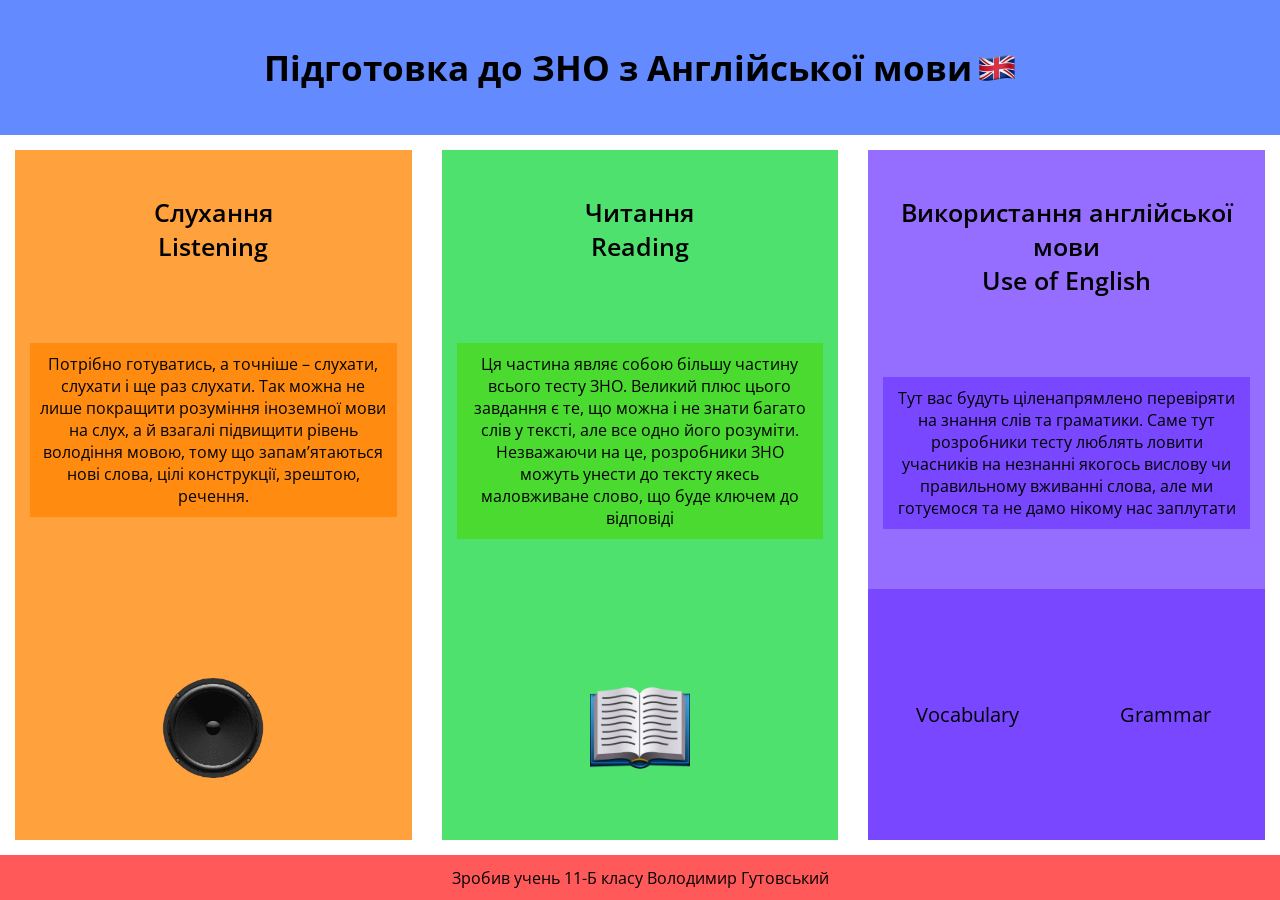
<file: english-test/index.html>
<!DOCTYPE html>
<html lang="en">
<head>
	<meta charset="UTF-8">
	<meta name="viewport" content="width=device-width, initial-scale=1.0">
	<link rel="preconnect" href="https://fonts.gstatic.com">
	<link href="https://fonts.googleapis.com/css2?family=Open+Sans:wght@300;400;600&display=swap" rel="stylesheet">
	<link rel="stylesheet" href="style.css">
	<link rel="icon" href="img/faviconEng.ico" type="image/x-type">
	<title>Підготовка до ЗНО</title>
</head>
<body>
	<header class="header">
		<div class="header-headline">
			<h2>Підготовка до ЗНО з Англійської мови
			</h2>
			<img src="img/english_flag.png" height="40">
		</div>
	</header>
	<main class="main">
		<a href="pages/listening.html" class="learning-block">
			<div>
				<p class="learning-block-headline">Слухання</p>
				<p class="learning-block-headline">Listening</p>
				<div class="learning-block-text text-orange">
					Потрібно готуватись, а точніше – слухати, слухати і ще раз слухати. Так можна не лише покращити розуміння іноземної мови на слух, а й взагалі підвищити рівень володіння мовою, тому що запам’ятаються нові слова, цілі конструкції, зрештою, речення.
				</div>
			</div>
			<div class="learning-block-img">
				<img src="img/volume.png" height="100">
			</div>
		</a>
		<a href="pages/reading.html" class="learning-block">
			<div>
				<p class="learning-block-headline">Читання</p>
				<p class="learning-block-headline">Reading</p>
				<div class="learning-block-text text-green">
					Ця частина являє собою більшу частину всього тесту ЗНО. Великий плюс цього завдання є те, що можна і не знати багато слів у тексті, але все одно його розуміти. Незважаючи на це, розробники ЗНО можуть унести до тексту якесь маловживане слово, що буде ключем до відповіді
				</div>
			</div>
			<div class="learning-block-img">
				<img src="img/text.png" height="100">
			</div>
		</a>
		<section class="learning-block">
			<div>
				<p class="learning-block-headline">Використання англійської мови</p>
				<p class="learning-block-headline">Use of English</p>
				<div class="learning-block-text text-purple">
					Тут вас будуть ціленапрямлено перевіряти на знання слів та граматики. Саме тут розробники тесту люблять ловити учасників на незнанні якогось вислову чи правильному вживанні слова, але ми готуємося та не дамо нікому нас заплутати
				</div>
			</div>
			<div class="usage">
				<a href="pages/vocabulary.html">Vocabulary</a>
				<a href="pages/grammar.html">Grammar</a>
			</div>
		</section>
	</main>
	<footer class="footer">
		<p>Зробив учень 11-Б класу Володимир Гутовський</p>
	</footer>
</body>
</html>
</file>
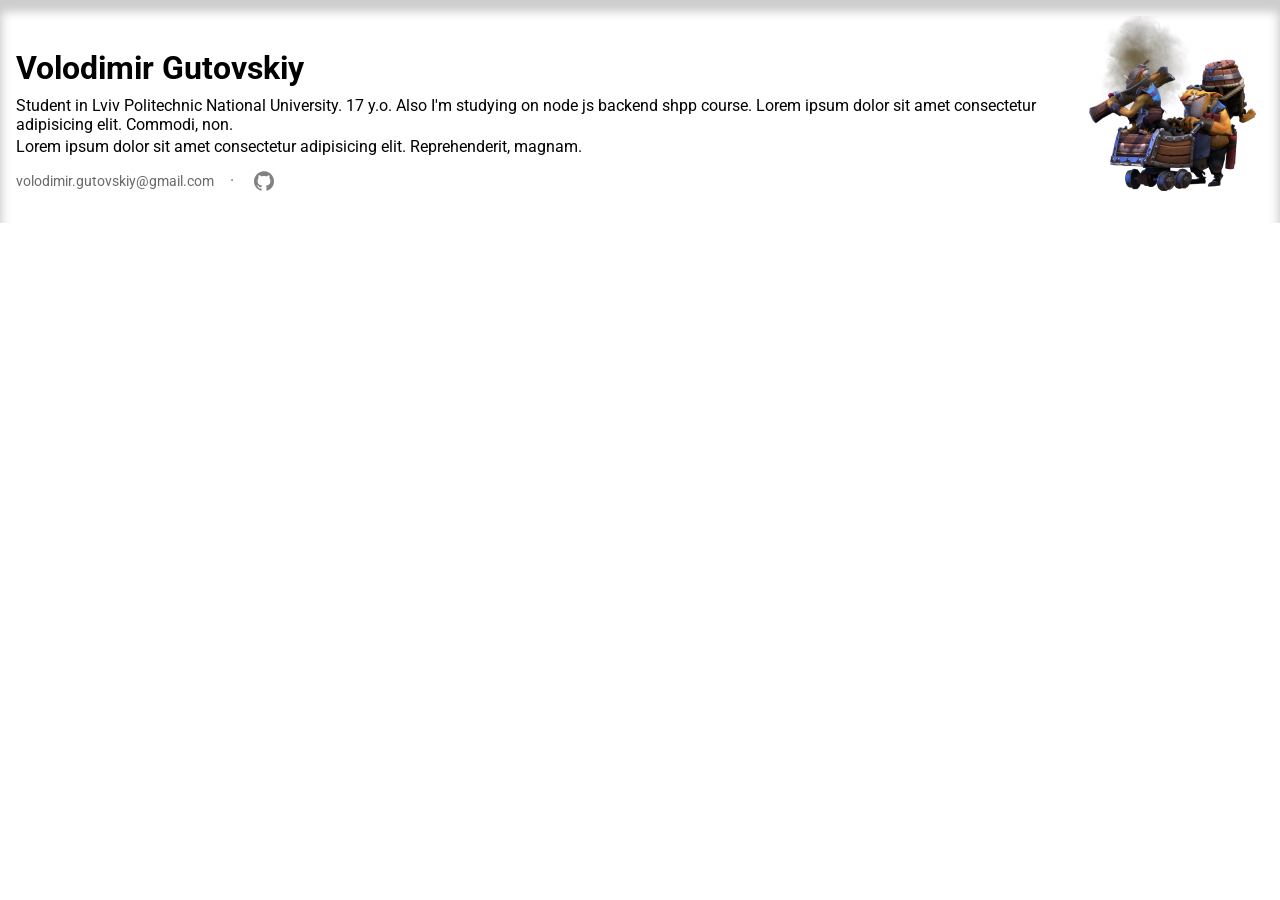
<file: rezume/index.html>
<!DOCTYPE html>
<html lang="en">
<head>
    <meta charset="UTF-8">
    <meta http-equiv="X-UA-Compatible" content="IE=edge">
    <meta name="viewport" content="width=device-width, initial-scale=1.0">
    <link rel="preconnect" href="https://fonts.googleapis.com">
    <link rel="preconnect" href="https://fonts.gstatic.com" crossorigin>
    <link href="https://fonts.googleapis.com/css2?family=Roboto:wght@300;400&display=swap" rel="stylesheet">
    <link rel="stylesheet" href="styles.css">
    <title>Rezume</title>
</head>
<body>
    <div class="rezume">
        <div class="info">
            <h1 class="title">Volodimir Gutovskiy</h1>
            <div class="text">
                <p class="description">Student in Lviv Politechnic National University. 17 y.o. Also I'm studying on node js backend shpp course. Lorem ipsum dolor sit amet consectetur adipisicing elit. Commodi, non.</p>
                <p class="description">Lorem ipsum dolor sit amet consectetur adipisicing elit. Reprehenderit, magnam.</p>
            </div>
            <div class="contact">
                <a class="email" href="mailto:volodimit.gutovskiy@gmail.com">volodimir.gutovskiy@gmail.com</a>
                <p class="dot">&middot;</p>
                <a href="https://github.com/gutovskii"><img src="images/github.svg" width="20"></a>
            </div>
        </div>
        <div class="photo">
            <img src="images/techies.png">
        </div>
    </div>
</body>
</html>
</file>
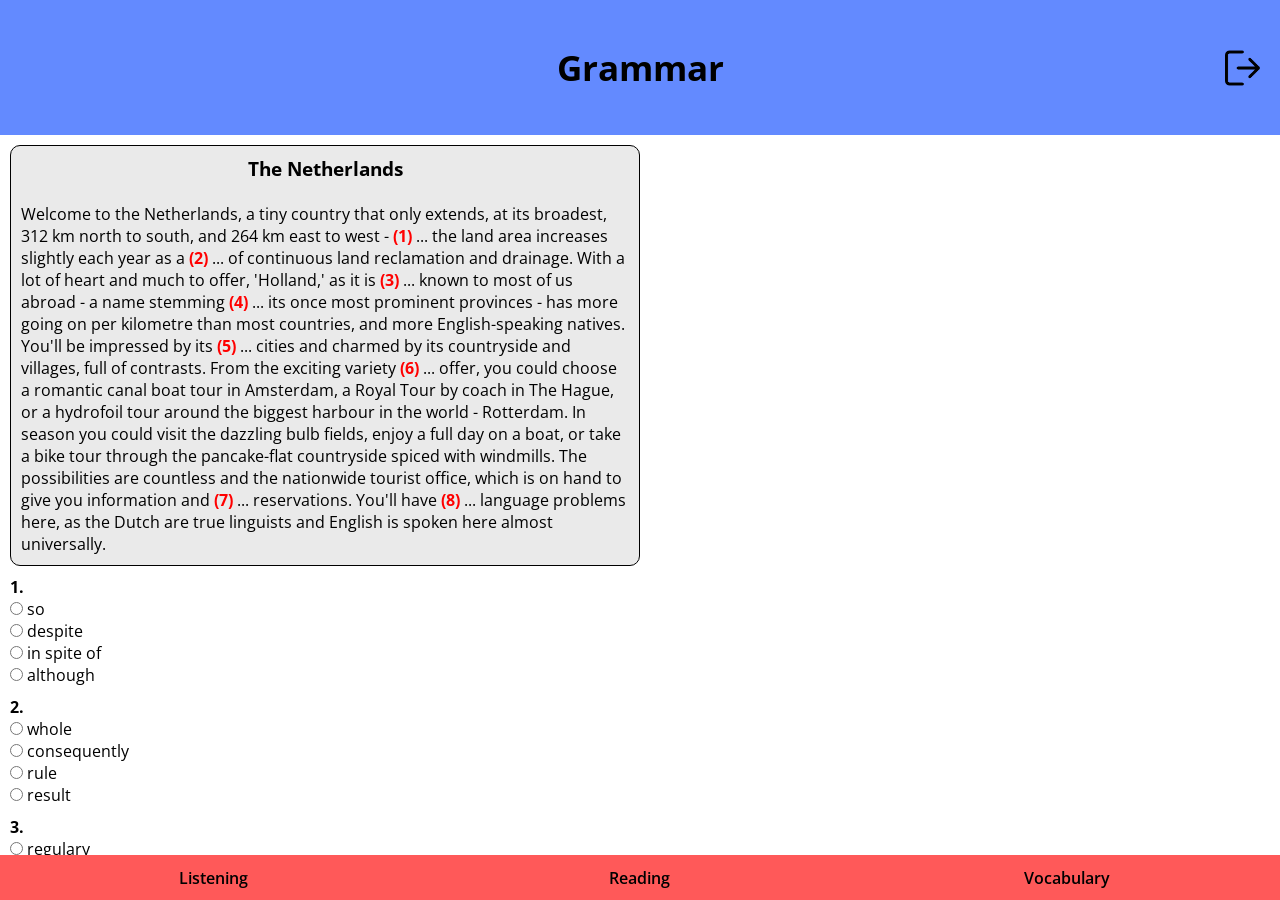
<file: english-test/pages/grammar.html>
<!DOCTYPE html>
<html lang="en">
<head>
	<meta charset="UTF-8">
	<meta name="viewport" content="width=device-width, initial-scale=1.0">
	<link rel="preconnect" href="https://fonts.gstatic.com">
	<link href="https://fonts.googleapis.com/css2?family=Open+Sans:wght@300;400;600&display=swap" rel="stylesheet">
	<link rel="stylesheet" href="../style.css">
	<link rel="icon" href="../img/faviconEng.ico" type="image/x-type">
	<title>Grammar</title>
</head>
<body>
	<header class="header">
		<div class="header-headline">
			<h2>Grammar</h2>
			<a class="header-logout" href="../index.html">
				<img class="logout-img" src="../img/logout.png" height="35">
			</a>
		</div>
	</header>
	<main class="main main-page">
		<div class="quiz">
			<div class="test-text">
				<h3>The Netherlands</h3><br>

                Welcome to the Netherlands, a tiny country that only extends, at its broadest, 312 km north to south, and 264 km east to west - <strong class="strong-red">(1)</strong> ... the land area increases slightly each year as a <strong class="strong-red">(2)</strong> ... of continuous land reclamation and drainage. With a lot of heart and much to offer, 'Holland,' as it is <strong class="strong-red">(3)</strong> ... known to most of us abroad - a name stemming <strong class="strong-red">(4)</strong> ... its once most prominent provinces - has more going on per kilometre than most countries, and more English-speaking natives. You'll be impressed by its <strong class="strong-red">(5)</strong> ... cities and charmed by its countryside and villages, full of contrasts. From the exciting variety <strong class="strong-red">(6)</strong> ... offer, you could choose a romantic canal boat tour in Amsterdam, a Royal Tour by coach in The Hague, or a hydrofoil tour around the biggest harbour in the world - Rotterdam. In season you could visit the dazzling bulb fields, enjoy a full day on a boat, or take a bike tour through the pancake-flat countryside spiced with windmills. The possibilities are countless and the nationwide tourist office, which is on hand to give you information and <strong class="strong-red">(7)</strong> ... reservations. You'll have <strong class="strong-red">(8)</strong> ... language problems here, as the Dutch are true linguists and English is spoken here almost universally.
			</div>
			<div class="tests">
				<div class="test">
					<h6 class="test-question">1.</h6>
					<div class="test-answers">
						<ul>
							<li>
								<input type="radio" name="a0" id="a01">
								<label for="a01">so</label>
							</li>
							<li>
								<input type="radio" name="a0" id="a02">
								<label for="a02">despite</label>
							</li>
							<li>
								<input type="radio" name="a0" id="a03">
								<label for="a03">in spite of</label>
							</li>
							<li>
								<input type="radio" name="a0" id="a04" data-right="right">
								<label for="a04">although</label>
							</li>
						</ul>
					</div>
				</div>
				<div class="test">
					<h6 class="test-question">2.</h6>
					<div class="test-answers">
						<ul>
							<li>
								<input type="radio" name="a1" id="a11">
								<label for="a11">whole</label>
							</li>
							<li>
								<input type="radio" name="a1" id="a12">
								<label for="a12">consequently</label>
							</li>
							<li>
								<input type="radio" name="a1" id="a13">
								<label for="a13">rule</label>
							</li>
							<li>
								<input type="radio" name="a1" id="a14" data-right="right">
								<label for="a14">result</label>
							</li>
						</ul>
					</div>
				</div>
				<div class="test">
					<h6 class="test-question">3.</h6>
					<div class="test-answers">
						<ul>
							<li>
								<input type="radio" name="a2" id="a21">
								<label for="a21">regulary</label>
							</li>
							<li>
								<input type="radio" name="a2" id="a22">
								<label for="a22">occasionally</label>
							</li>
							<li>
								<input type="radio" name="a2" id="a23" data-right="right">
								<label for="a23">commonly</label>
							</li>
							<li>
								<input type="radio" name="a2" id="a24">
								<label for="a24">unusually</label>
							</li>
						</ul>
					</div>
				</div>
				<div class="test">
					<h6 class="test-question">4.</h6>
					<div class="test-answers">
						<ul>
							<li>
								<input type="radio" name="a3" id="a31">
								<label for="a31">in</label>
							</li>
							<li>
								<input type="radio" name="a3" id="a32" data-right="right">
								<label for="a32">from</label>
							</li>
							<li>
								<input type="radio" name="a3" id="a33">
								<label for="a33">on</label>
							</li>
							<li>
								<input type="radio" name="a3" id="a34">
								<label for="a34">of</label>
							</li>
						</ul>
					</div>
				</div>
				<div class="test">
					<h6 class="test-question">5.</h6>
					<div class="test-answers">
						<ul>
							<li>
								<input type="radio" name="a4" id="a41" data-right="right">
								<label for="a41">historic</label>
							</li>
							<li>
								<input type="radio" name="a4" id="a42">
								<label for="a42">historical</label>
							</li>
							<li>
								<input type="radio" name="a4" id="a43">
								<label for="a43">historically</label>
							</li>
							<li>
								<input type="radio" name="a4" id="a44">
								<label for="a44">historian</label>
							</li>
						</ul>
					</div>
				</div>
				<div class="test">
					<h6 class="test-question">6.</h6>
					<div class="test-answers">
						<ul>
							<li>
								<input type="radio" name="a5" id="a51">
								<label for="a51">at</label>
							</li>
							<li>
								<input type="radio" name="a5" id="a52">
								<label for="a52">in</label>
							</li>
							<li>
								<input type="radio" name="a5" id="a53" data-right="right">
								<label for="a53">on</label>
							</li>
							<li>
								<input type="radio" name="a5" id="a54">
								<label for="a54">for</label>
							</li>
						</ul>
					</div>
				</div>
				<div class="test">
					<h6 class="test-question">7.</h6>
					<div class="test-answers">
						<ul>
							<li>
								<input type="radio" name="a6" id="a61">
								<label for="a61">sit</label>
							</li>
							<li>
								<input type="radio" name="a6" id="a62">
								<label for="a62">catch</label>
							</li>
							<li>
								<input type="radio" name="a6" id="a63">
								<label for="a63">do</label>
							</li>
							<li>
								<input type="radio" name="a6" id="a64" data-right="right">
								<label for="a64">make</label>
							</li>
						</ul>
					</div>
				</div>
				<div class="test">
					<h6 class="test-question">8.</h6>
					<div class="test-answers">
						<ul>
							<li>
								<input type="radio" name="a7" id="a71" data-right="right">
								<label for="a71">few</label>
							</li>
							<li>
								<input type="radio" name="a7" id="a72">
								<label for="a72">a few</label>
							</li>
							<li>
								<input type="radio" name="a7" id="a73">
								<label for="a73">little</label>
							</li>
							<li>
								<input type="radio" name="a7" id="a74">
								<label for="a74">a little</label>
							</li>
						</ul>
					</div>
				</div>
				<div class="test-checking">
					<button class="test-button">Submit</button>
					Right answers:&nbsp;
					<div class="test-result"></div>
				</div>
			</div>
		</div>
		<div class="quiz">
			<div class="test-text">
				<h3>The dark side of the moon is a myth</h3><br>

                In reality both sides of the Moon see <strong class="strong-red">(1)</strong>... of sunlight; however, only one face of the Moon <strong class="strong-red">(2)</strong>... from Earth. This is because the Moon <strong class="strong-red">(3)</strong>... around on its own axis in exactly the same time it takes to orbit the Earth, meaning the same side is always facing the Earth. The side <strong class="strong-red">(4)</strong>... away has only been seen by the <strong class="strong-red">(5)</strong>... eye from spacecraft.
			</div>
			<div class="tests">
				<div class="test">
					<h6 class="test-question">1.</h6>
					<div class="test-answer">
						<ul>
							<li>
								<input type="radio" name="b0" id="b01" >
							    <label for="b01">a same amount</label>
							</li>
							<li>
								<input type="radio" name="b0" id="b02">
							    <label for="b02">same amount</label>
							</li>
							<li>
								<input type="radio" name="b0" id="b03" data-right="right">
							    <label for="b03">the same amount</label>
							</li>
							<li>
								<input type="radio" name="b0" id="b04">
							    <label for="b04">same amounting</label>
							</li>
						</ul>
					</div>
				</div>
				<div class="test">
					<h6 class="test-question">2.</h6>
					<div class="test-answer">
						<ul>
							<li>
								<input type="radio" name="b1" id="b11" data-right="right">
							    <label for="b11">is ever seen</label>
							</li>
							<li>
								<input type="radio" name="b1" id="b12">
							    <label for="b12">is ever see</label>
							</li>
							<li>
								<input type="radio" name="b1" id="b13">
							    <label for="b13">seen</label>
							</li>
							<li>
								<input type="radio" name="b1" id="b14">
							    <label for="b14">is seeing</label>
							</li>
						</ul>
					</div>
				</div>
				<div class="test">
					<h6 class="test-question">3.</h6>
					<div class="test-answer">
						<ul>
							<li>
								<input type="radio" name="b2" id="b21">
							    <label for="b21">is rotating</label>
							</li>
							<li>
								<input type="radio" name="b2" id="b22">
							    <label for="b22">rotate</label>
							</li>
							<li>
								<input type="radio" name="b2" id="b23">
							    <label for="b23">has rotated</label>
							</li>
							<li>
								<input type="radio" name="b2" id="b24" data-right="right">
							    <label for="b24">rotates</label>
							</li>
						</ul>
					</div>
				</div>
				<div class="test">
					<h6 class="test-question">4.</h6>
					<div class="test-answer">
						<ul>
							<li>
								<input type="radio" name="b3" id="b31">
							    <label for="b31">faced</label>
							</li>
							<li>
								<input type="radio" name="b3" id="b32" data-right="right">
							    <label for="b32">facing</label>
							</li>
							<li>
								<input type="radio" name="b3" id="b33">
							    <label for="b33">facially</label>
							</li>
							<li>
								<input type="radio" name="b3" id="b34">
							    <label for="b34">face</label>
							</li>
						</ul>
					</div>
				</div>
				<div class="test">
					<h6 class="test-question">5.</h6>
					<div class="test-answer">
						<ul>
							<li>
								<input type="radio" name="b4" id="b41" data-right="right">
							    <label for="b41">human</label>
							</li>
							<li>
								<input type="radio" name="b4" id="b42">
							    <label for="b42">person</label>
							</li>
							<li>
								<input type="radio" name="b4" id="b43">
							    <label for="b43">people</label>
							</li>
							<li>
								<input type="radio" name="b4" id="b44">
							    <label for="b44">world</label>
							</li>
						</ul>
					</div>
				</div>
				<div class="test-checking">
					<button class="test-button">Submit</button>
					Right answers:&nbsp;
					<div class="test-result"></div>
				</div>
			</div>
		</div>
		<div class="quiz">
			<div class="test-text">
				<h3>Interesting facts about Canada</h3><br>

                Did you know Canadians eat more pancakes than <strong class="strong-red">(1)</strong>... country? It’s <strong class="strong-red">(2)</strong>... strange, and nobody really knows why, but this has been confirmed by several companies. It <strong class="strong-red">(3)</strong>... be connected to the fact that 77% of the world’s maple syrup is produced in Quebec – you can even find people making candies from maple syrup and snow during the winter!<br><br>

                This all just <strong class="strong-red">(4)</strong>... that breakfast food is serious business in Canada – they even have more donut shops per capita than anywhere in the world! I’m not sure many people would know what to do if they <strong class="strong-red">(5)</strong>... their breakfast food!
			</div>
			<div class="tests">
				<div class="test">
					<h6 class="test-question">1.</h6>
					<div class="test-answer">
						<ul>
							<li>
								<input type="radio" name="c0" id="c01">
							    <label for="c01">some another</label>
							</li>
							<li>
								<input type="radio" name="c0" id="c02" data-right="right">
							    <label for="c02">any other</label>
							</li>
							<li>
								<input type="radio" name="c0" id="c03">
							    <label for="c03">some other</label>
							</li>
							<li>
								<input type="radio" name="c0" id="c04">
							    <label for="c04">another</label>
							</li>
						</ul>
					</div>
				</div>
				<div class="test">
					<h6 class="test-question">2.</h6>
					<div class="test-answer">
						<ul>
							<li>
								<input type="radio" name="c1" id="c11">
							    <label for="c11">bit</label>
							</li>
							<li>
								<input type="radio" name="c1" id="c12">
							    <label for="c12">little</label>
							</li>
							<li>
								<input type="radio" name="c1" id="c13" data-right="right">
							    <label for="c13">a bit</label>
							</li>
							<li>
								<input type="radio" name="c1" id="c14">
							    <label for="c14">few</label>
							</li>
						</ul>
					</div>
				</div>
				<div class="test">
					<h6 class="test-question">3.</h6>
					<div class="test-answer">
						<ul>
							<li>
								<input type="radio" name="c2" id="c21">
							    <label for="c21">can</label>
							</li>
							<li>
								<input type="radio" name="c2" id="c22">
							    <label for="c22">mustn’t</label>
							</li>
							<li>
								<input type="radio" name="c2" id="c23">
							    <label for="c23">will</label>
							</li>
							<li>
								<input type="radio" name="c2" id="c24" data-right="right">
							    <label for="c24">might</label>
							</li>
						</ul>
					</div>
				</div>
				<div class="test">
					<h6 class="test-question">4.</h6>
					<div class="test-answer">
						<ul>
							<li>
								<input type="radio" name="c3" id="c31" data-right="right">
							    <label for="c31">shows</label>
							</li>
							<li>
								<input type="radio" name="c3" id="c32">
							    <label for="c32">is showing</label>
							</li>
							<li>
								<input type="radio" name="c3" id="c33">
							    <label for="c33">is shown</label>
							</li>
							<li>
								<input type="radio" name="c3" id="c34">
							    <label for="c34">will show</label>
							</li>
						</ul>
					</div>
				</div>
				<div class="test">
					<h6 class="test-question">5.</h6>
					<div class="test-answer">
						<ul>
							<li>
								<input type="radio" name="c4" id="c41">
							    <label for="c41">don’t have</label>
							</li>
							<li>
								<input type="radio" name="c4" id="c42" data-right="right">
							    <label for="c42">won’t have</label>
							</li>
							<li>
								<input type="radio" name="c4" id="c43">
							    <label for="c43">didn’t have</label>
							</li>
							<li>
								<input type="radio" name="c4" id="c44">
							    <label for="c44">have</label>
							</li>
						</ul>
					</div>
				</div>
				<div class="test-checking">
					<button class="test-button">Submit</button>
					Right answers:&nbsp;
					<div class="test-result"></div>
				</div>
			</div>
		</div>
	</main>
	<footer class="footer footer-page">
		<div>
			<ul>
				<li><a href="../pages/listening.html">Listening</a></li>
				<li><a href="../pages/reading.html">Reading</a></li>
				<li><a href="../pages/vocabulary.html">Vocabulary</a></li>
			</ul>
		</div>
	</footer>

	<script src="../main.js" type="text/javascript"></script>
</body>
</html>
</file>
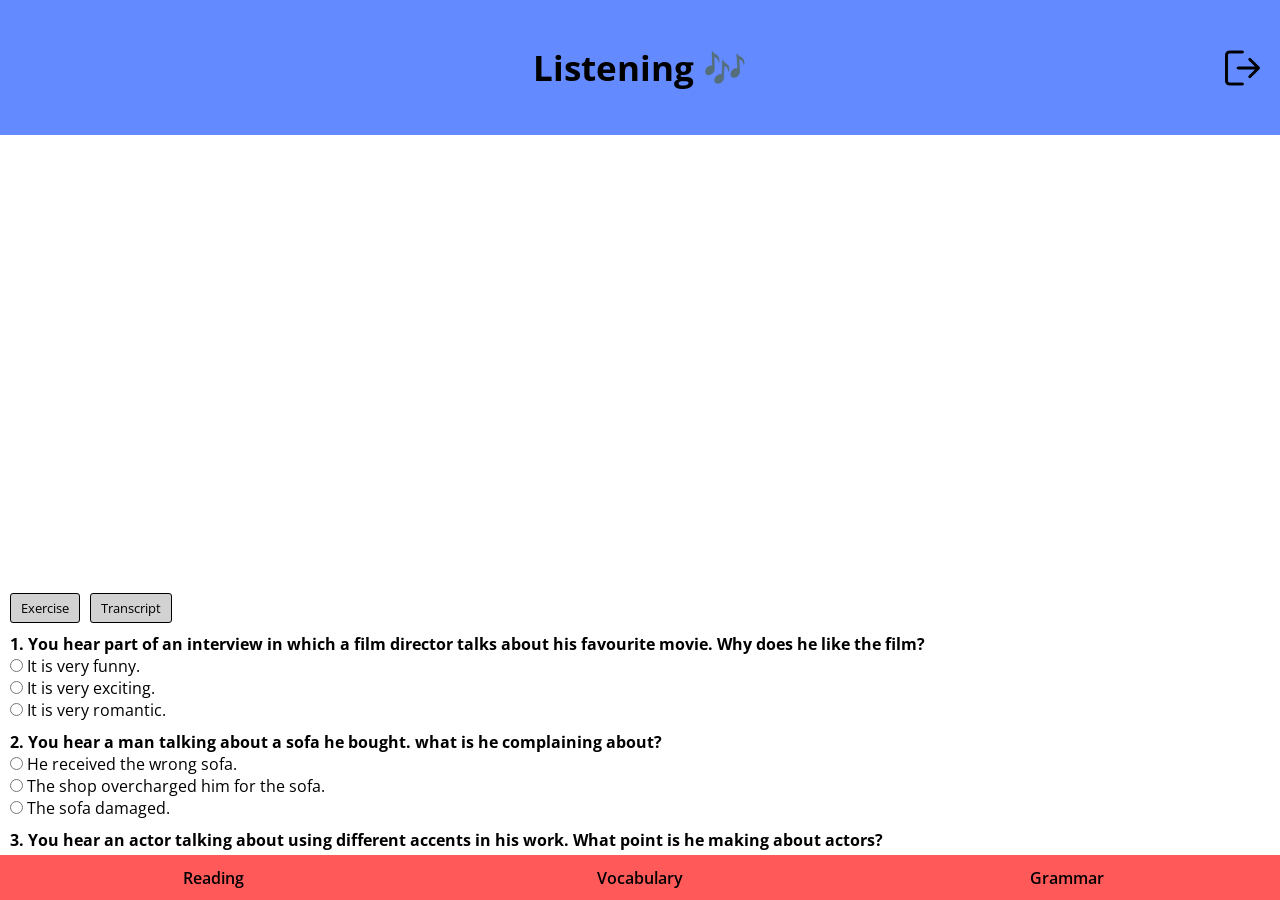
<file: english-test/pages/listening.html>
<!DOCTYPE html>
<html lang="en">
<head>
	<meta charset="UTF-8">
	<meta name="viewport" content="width=device-width, initial-scale=1.0">
	<link rel="preconnect" href="https://fonts.gstatic.com">
	<link href="https://fonts.googleapis.com/css2?family=Open+Sans:wght@300;400;600&display=swap" rel="stylesheet">
	<link rel="stylesheet" href="../style.css">
	<link rel="icon" href="../img/faviconEng.ico" type="image/x-type">
	<title>Listening</title>
</head>
<body>
	<header class="header">
		<div class="header-headline">
			<h2>Listening 🎶</h2>
			<a class="header-logout" href="../index.html">
				<img class="logout-img" src="../img/logout.png" height="35">
			</a>
		</div>
	</header>
	<main class="main main-page">
		<div class="quiz">
			<iframe id="iF_Pd2KgOkpRQE" width="840" height="438" src="https://www.youtube-nocookie.com/embed/Pd2KgOkpRQE?autoplay=1&amp;controls=1&amp;wmode=opaque&amp;rel=0&amp;egm=0&amp;iv_load_policy=3&amp;hd=0&amp;autohide=0" frameborder="0" allowfullscreen="">
			</iframe>
			<div class="show-buttons">
				<button class="show-exercise">Exercise</button>
				<button class="show-transcript">Transcript</button>
			</div>
			<div class="test-text non-active">
				<strong>Question 1.</strong> – So, do you have a favourite movie? – Oh … that’s difficult. Well … I think it has to be The Agents, the Mel Rivers movie. I like it because it reminds you that no matter how hard life is, or how many times you get knocked down by bad situations, things can get a whole lot worse. – When did you first see it? – On television, late one night… I must have been about sixteen. There were moments when I just couldn’t stop laughing. It’s anarchic and silly, but it’s very warm. I love the friendship that develops between the two main characters.<br><br>

				<strong>Question 2.</strong> I think this is the last time I’m buying anything from that shop. I can’t believe how inefficient they are! But they’ve got reasonable prices. The next time I buy a sofa, I’d be prepared to pay double to avoid all this stress. They came to deliver it, and when I saw it I thought, This isn’t the sofa I chose, maybe the colour looks different in daylight. But it was mine And then I realised that part of the cover at the back was torn and the filling was coming out. So I got them to take it away and now I have to wait two weeks to get it replaced.<br><br>

				<strong>Question 3.</strong> Most actors start out with a bit of a regional or non-standard accent of some sort, but what tends to happen is that, at drama school, part of the training is to acquire what’s called ‘standard English’. So you lose your original accent and when somebody says, you know, ‘Do something in your old voice,’ it takes a couple of minutes to click in and get your head round it again. I phone my parents and they say, ‘My, you sound so English!’ but then over here I sometimes don’t get work because people can hear that I’m actually Australian, so I’ve got a bit more work to do there.<br><br>

				<strong>Question 4.</strong> – Can you still remember the thrill of it? I mean, the first time you actually ride out there, out in front must be … – Yeah, yeah, it was certainly a big thrill, but it was an evening event. It was the last race and it was almost dark by the time we’d finished and when I got home it was about ten or eleven o’clock, so there was very little time to think about it or do anything. And I had to be up at about half five the next day for my job, so, unfortunately, it was straight back to work really.<br><br>

				<strong>Question 5.</strong> I was always fascinated by the musical theatre, from the very word go. My aunt was an actress, not a particularly successful one, but I thought her world was unbelievably glamorous. And she used to take me to London to see some of the American musicals which were on in Great Britain some time after they were on in New York, and so I got to see a lot of things at a very early age. It just grabbed me, it was one of those things.<br><br>

				<strong>Question 6.</strong> The earliest records of this trade go back to the Ancient Greek period, with various deals around the Mediterranean area. Unlike the trade in more decorative or luxury goods, however, few written records remain. So we mostly rely on archaeological evidence, which does show, for example, that designs for swords spread from Greece to the rest of Europe. And using the type of research more usually associated with the spread of artistic trends, we can now show how the equipment necessary to do battle was being exported.<br><br>

				<strong>Question 7.</strong> The best thing about the Eurostar train is that it is city centre to city centre. I almost always travel with colleagues and we use the train as a second office. Sometimes there are as many as nine of us and I schedule formal meetings to have on the train. I invite suppliers and clients who have meetings in Paris on the same day to travel with us so we can discuss business. It’s a perfect opportunity to talk without the distractions of the office – we don’t switch on our mobile phones.<br><br>

				<strong>Question 8.</strong> It’s no good just standing there saying you’re sorry, because that isn’t going to give me the photographs you’ve lost, Is it? And I took them on a once-in-a- lifetime holiday, so it’s impossible to replace them. It didn’t cross my mind for an instant that you could lose a roll of film, just like that. To be frank, I think it’s an insult just to offer me a new roll in its place. I would expect at the very least to be offered a refund, and compensation for the loss and inconvenience, even if it isn’t your normal policy.<br><br>
			</div>
			<div class="tests">
				<div class="test">
					<h6 class="test-question">
						1. You hear part of an interview in which a film director talks about his favourite movie. Why does he like the film?
					</h6>
					<div class="test-answers">
						<ul>
							<li>
								<input type="radio" name="a0" id="a00" data-right="right">
								<label for="a00">It is very funny.</label>
							</li>
							<li>
								<input type="radio" name="a0" id="a01">
								<label for="a01">It is very exciting.</label>
							</li>
							<li>
								<input type="radio" name="a0" id="a02">
								<label for="a02">It is very romantic.</label>
							</li>
						</ul>
					</div>
				</div>
				<div class="test">
					<h6 class="test-question">
						2. You hear a man talking about a sofa he bought. what is he complaining about?
					</h6>
					<div class="test-answers">
						<ul>
							<li>
								<input type="radio" name="a1" id="a10">
								<label for="a10">He received the wrong sofa.</label>
							</li>
							<li>
								<input type="radio" name="a1" id="a11">
								<label for="a11">The shop overcharged him for the sofa.</label>
							</li>
							<li>
								<input type="radio" name="a1" id="a12" data-right="right">
								<label for="a12">The sofa damaged.</label>
							</li>
						</ul>
					</div>
				</div>
				<div class="test">
					<h6 class="test-question">
						3. You hear an actor talking about using different accents in his work. What point is he making about actors?
					</h6>
					<div class="test-answers">
						<ul>
							<li>
								<input type="radio" name="a2" id="a20">
								<label for="a20">They need to study a wide variety of accents.</label>
							</li>
							<li>
								<input type="radio" name="a2" id="a21" data-right="right">
								<label for="a21">They have to be able to control their use of accents.</label>
							</li>
							<li>
								<input type="radio" name="a2" id="a22">
								<label for="a22">They should try to keep their original accents.</label>
							</li>
						</ul>
					</div>
				</div>
				<div class="test">
					<h6 class="test-question">
						4. You hear part of an interview in which a man is talking about winning his first horse race? What does he say about it?
					</h6>
					<div class="test-answers">
						<ul>
							<li>
								<input type="radio" name="a3" id="a30">
								<label for="a30">He found it rather disappointing.</label>
							</li>
							<li>
								<input type="radio" name="a3" id="a31" data-right="right">
								<label for="a31">He didn't have a chance to celebrate.</label>
							</li>
							<li>
								<input type="radio" name="a3" id="a32">
								<label for="a32">He was too tired to care.</label>
							</li>
						</ul>
					</div>
				</div>
				<div class="test">
					<h6 class="test-question">
						5. You hear a writer of musicals talking on the radio. What is he trying to explain?
					</h6>
					<div class="test-answers">
						<ul>
							<li>
								<input type="radio" name="a4" id="a40">
								<label for="a40">why his aunt's career was not very successful</label>
							</li>
							<li>
								<input type="radio" name="a4" id="a41">
								<label for="a41">the difference between American and British musicals.</label>
							</li>
							<li>
								<input type="radio" name="a4" id="a42" data-right="right">
								<label for="a42">his reasons for becoming a writer of musicals.</label>
							</li>
						</ul>
					</div>
				</div>
				<div class="test">
					<h6 class="test-question">
						6. You hear the beginning of a lecture about ancient history. What is the lecture going to be about?
					</h6>
					<div class="test-answers">
						<ul>
							<li>
								<input type="radio" name="a5" id="a50" data-right="right">
								<label for="a50">trade in arms and weapons</label>
							</li>
							<li>
								<input type="radio" name="a5" id="a51">
								<label for="a51">trade in luxury household goods</label>
							</li>
							<li>
								<input type="radio" name="a5" id="a52">
								<label for="a52">trade in works of art</label>
							</li>
						</ul>
					</div>
				</div>
				<div class="test">
					<h6 class="test-question">
						7. You hear a man talking about travelling from London to France. What does he say about the train journey?
					</h6>
					<div class="test-answers">
						<ul>
							<li>
								<input type="radio" name="a6" id="a60" data-right="right">
								<label for="a60">He's able to use it to his advantage.</label>
							</li>
							<li>
								<input type="radio" name="a6" id="a61">
								<label for="a61">It's boring but necessary part of his job.</label>
							</li>
							<li>
								<input type="radio" name="a6" id="a62">
								<label for="a62">He enjoys the social aspect of it.</label>
							</li>
						</ul>
					</div>
				</div>
				<div class="test">
					<h6 class="test-question">
						 8. You hear a woman in a shop talking about some lost photographs. What does she think the shop should give her?
					</h6>
					<div class="test-answers">
						<ul>
							<li>
								<input type="radio" name="a7" id="a70" data-right="right">
								<label for="a70">some money</label>
							</li>
							<li>
								<input type="radio" name="a7" id="a71">
								<label for="a71">a replacement film</label>
							</li>
							<li>
								<input type="radio" name="a7" id="a72">
								<label for="a72">an apology</label>
							</li>
						</ul>
					</div>
				</div>
				<div class="test-checking">
					<button class="test-button">Submit</button>
					Right answers:&nbsp;
					<div class="test-result"></div>
				</div>
			</div>
		</div>
		<div class="quiz">
			<video controls="" name="media" style="outline: none;">
				<source src="https://www.esleschool.com/wp-content/uploads/h5p/content/1235/audios/files-5f8be136b9494.mp3" type="audio/mpeg">
			</video>
			<div class="show-buttons">
				<button class="show-exercise">Exercise</button>
				<button class="show-transcript">Transcript</button>
			</div>
			<div class="test-text non-active">
				<strong>1.</strong> You hear someone on the radio reviewing a play. Red Roses is a new play about a young Russian girl living in London who wants to become an actress but has to work on a flower stall to make a living. The story is powerful and moving. The acting, in general, is good too, although I found some of the characters slightly unbelievable. I think this was a problem with the way their parts were written rather than the way the actors performed. Overall, I recommend going to see the play. It lasts approximately two hours and is on for the rest of this week.<br><br>

				<strong>2.</strong> You hear two friends talking about learning something new.
				Girl: I’d quite like to do something a bit unusual. Not a sport or a language, or anything like that- something a bit creative maybe, like a painting.
				Boy: I agree. I already do basketball but I’ve probably got time for another hobby too. The problem is, I’m really not very good at painting. I’m about as good at it as I am at dancing!
				Girl: In that case, an art class sounds just right for you. You’ll soon learn, and I really want to give it a try.
				Boy: Well, all right then. It’ll be fun if we do it together.<br><br>

				<strong>3.</strong> You hear a young woman talking on the radio. My mother is an actress and my father is a film director, so I suppose they had a big influence on my career ambitions when I was young. I joined a drama class and got a few parts in TV commercials, but I was more interested in the script and the way it was directed than in acting. I’ve always been a keen reader, so I suppose I naturally thought about being an author. I wrote my first short story when I was about 15, and after that nothing could stop me. I didn’t do much acting after that.<br><br>

				<strong>4.</strong> You hear two friends talking.
				Teenage boy: I fancy something to eat. What about you?
				Teenage girl: Good idea. Shall we have something in the cafe? It looks really busy though. Or we could go outside- it’s a lovely sunny day.
				Teenage boy: True, but will they let us back in again? I haven’t seen everything I want to see yet.
				Teenage girl: Of course, they will. We’ve got tickets, haven’t we? People spend all day in these places, they can come and go as they please.<br><br>

				<strong>5.</strong> You hear a musician talking about his band. Of course, we had talent. Take our lead guitarist, for example- I don’t know anyone who can play like him. But talent isn’t enough if nobody notices you. Everything changed after we got our new manager, Lucy. Lucy had friends in the music industry, like record producers, and people on TV. She got us auditions, concerts and a lot of media coverage too. Then it all happened really fast. We went from performing in restaurants and at weddings to making headlines. Without Lucy, we would be nothing.<br><br>

				<strong>6.</strong> You hear a boy and girl talking about their plans.
				Boy: It’s still raining. What do you want to do this afternoon?
				Girl: We could play computer games. Or how about going round to Megan’s house?
				Boy: Megan’s away this week. And I don’t really want to stay at home just because it’s raining.
				Girl: I know! Dad can take us into the Metrocentre.
				Boy: Cool! I need to buy some trainers, and there are some good shops there. Maybe there’s a film on at the cinema too.
				Girl: There’s nothing good on this week, but I’m happy to go around town. I need to buy some things anyway.<br><br>

				<strong>7.</strong> You hear a tour guide talking to a group of tourists. Right, we’re going to stop in a minute to look at the Hollywood Bowl, probably the most famous outdoor concert arena in the United States. Some of the greatest names in music have performed there, like The Beatles. Now, when we get off the coach, we’ve got a group ticket, so you can just walk on through into the arena. Go right to the top for a great view of the famous Hollywood sign. After that, we’re going to meet back here at the coach and drive to Griffith Park, where we’ll go for a walk.<br><br>

				<strong>8.</strong> You hear a girl talking about singing in a competition. I was really nervous before the show. I’d been practising my song for ages. But practice isn’t everything, is it? As I walked out onto the stage in front of hundreds of people, I felt terrified! I knew people at school were watching me on TV too, and that made me even more nervous. Would they laugh at me the next day at school? My parents were in the audience though, so I tried to think about them instead. I couldn’t see them because of all the lights, but I knew they were there. That helped me a lot.<br><br>
			</div>
			<div class="tests">
				<div class="test">
					<h6 class="test-question">
						1. You hear someone on the radio reviewing a play. What does she criticise about the play?
					</h6>
					<div class="test-answers">
						<ul>
							<li>
								<input type="radio" name="b0" id="b00">
								<label for="b00">a few of the actors</label>
							</li>
							<li>
								<input type="radio" name="b0" id="b01" data-right="right">
								<label for="b01">the script</label>
							</li>
							<li>
								<input type="radio" name="b0" id="b02">
								<label for="b02">the length</label>
							</li>
						</ul>
					</div>
				</div>
				<div class="test">
					<h6 class="test-question">
						2. You hear two friends talking about learning something new. What activity do they agree on? 
					</h6>
					<div class="test-answers">
						<ul>
							<li>
								<input type="radio" name="b1" id="b10">
								<label for="b10">dancing</label>
							</li>
							<li>
								<input type="radio" name="b1" id="b11" data-right="right">
								<label for="b11">painting</label>
							</li>
							<li>
								<input type="radio" name="b1" id="b12">
								<label for="b12">playing a sport</label>
							</li>
						</ul>
					</div>
				</div>
				<div class="test">
					<h6 class="test-question">
						3. You hear a young woman talking on the radio. What's her job now?
					</h6>
					<div class="test-answers">
						<ul>
							<li>
								<input type="radio" name="b2" id="b20" data-right="right">
								<label for="b20">author</label>
							</li>
							<li>
								<input type="radio" name="b2" id="b21">
								<label for="b21">director</label>
							</li>
							<li>
								<input type="radio" name="b2" id="b22">
								<label for="b22">actor</label>
							</li>
						</ul>
					</div>
				</div>
				<div class="test">
					<h6 class="test-question">
						4. You hear two friends talking. Where are they?
					</h6>
					<div class="test-answers">
						<ul>
							<li>
								<input type="radio" name="b3" id="b30" data-right="right">
								<label for="b30">a museum</label>
							</li>
							<li>
								<input type="radio" name="b3" id="b31">
								<label for="b31">in a park</label>
							</li>
							<li>
								<input type="radio" name="b3" id="b32">
								<label for="b32">in a restaurant</label>
							</li>
						</ul>
					</div>
				</div>
				<div class="test">
					<h6 class="test-question">
						5. You hear a musician talking about his band. Who does he think is the reason for their success?
					</h6>
					<div class="test-answers">
						<ul>
							<li>
								<input type="radio" name="b4" id="b40" data-right="right">
								<label for="b40">their manager</label>
							</li>
							<li>
								<input type="radio" name="b4" id="b41">
								<label for="b41">a record producer</label>
							</li>
							<li>
								<input type="radio" name="b4" id="b42">
								<label for="b42">their lead guitarist</label>
							</li>
						</ul>
					</div>
				</div>
				<div class="test">
					<h6 class="test-question">
						 6. You hear a boy and girl talking about their plans. What do they decide to do? 
					</h6>
					<div class="test-answers">
						<ul>
							<li>
								<input type="radio" name="b5" id="b50">
								<label for="b50">play computer games</label>
							</li>
							<li>
								<input type="radio" name="b5" id="b51" data-right="right">
								<label for="b51">go shopping</label>
							</li>
							<li>
								<input type="radio" name="b5" id="b52">
								<label for="b52">watch a film</label>
							</li>
						</ul>
					</div>
				</div>
				<div class="test">
					<h6 class="test-question">
						7. You hear a tour guide talking to a group of tourists. Where are they? 
					</h6>
					<div class="test-answers">
						<ul>
							<li>
								<input type="radio" name="b6" id="b60">
								<label for="b60">at a concert venue</label>
							</li>
							<li>
								<input type="radio" name="b6" id="b61">
								<label for="b61">in a park</label>
							</li>
							<li>
								<input type="radio" name="b6" id="b62" data-right="right">
								<label for="b62">on a tour bus</label>
							</li>
						</ul>
					</div>
				</div>
				<div class="test">
					<h6 class="test-question">
						8. You hear a girl talking about singing in a competition. What made her nervous?
					</h6>
					<div class="test-answers">
						<ul>
							<li>
								<input type="radio" name="b7" id="b70">
								<label for="b70">She hadn't practised very much.</label>
							</li>
							<li>
								<input type="radio" name="b7" id="b71" data-right="right">
								<label for="b71">Her classmates were watching her on TV.</label>
							</li>
							<li>
								<input type="radio" name="b7" id="b72">
								<label for="b72">Her parents were in the audience.</label>
							</li>
						</ul>
					</div>
				</div>
				<div class="test-checking">
					<button class="test-button">Submit</button>
					Right answers:&nbsp;
					<div class="test-result"></div>
				</div>
			</div>
		</div>
		<div class="quiz">
			<iframe src="https://learningapps.org/watch?app=889149" style="border:0px;width:100%;height:500px" allowfullscreen="true" webkitallowfullscreen="true" mozallowfullscreen="true"></iframe>
		</div>
	</main>
	<footer class="footer footer-page">
		<div>
			<ul>
				<li><a href="../pages/reading.html">Reading</a></li>
				<li><a href="../pages/vocabulary.html">Vocabulary</a></li>
				<li><a href="../pages/grammar.html">Grammar</a></li>
			</ul>
		</div>
	</footer>

	<script src="../main.js" type="text/javascript"></script>
</body>
</html>
</file>
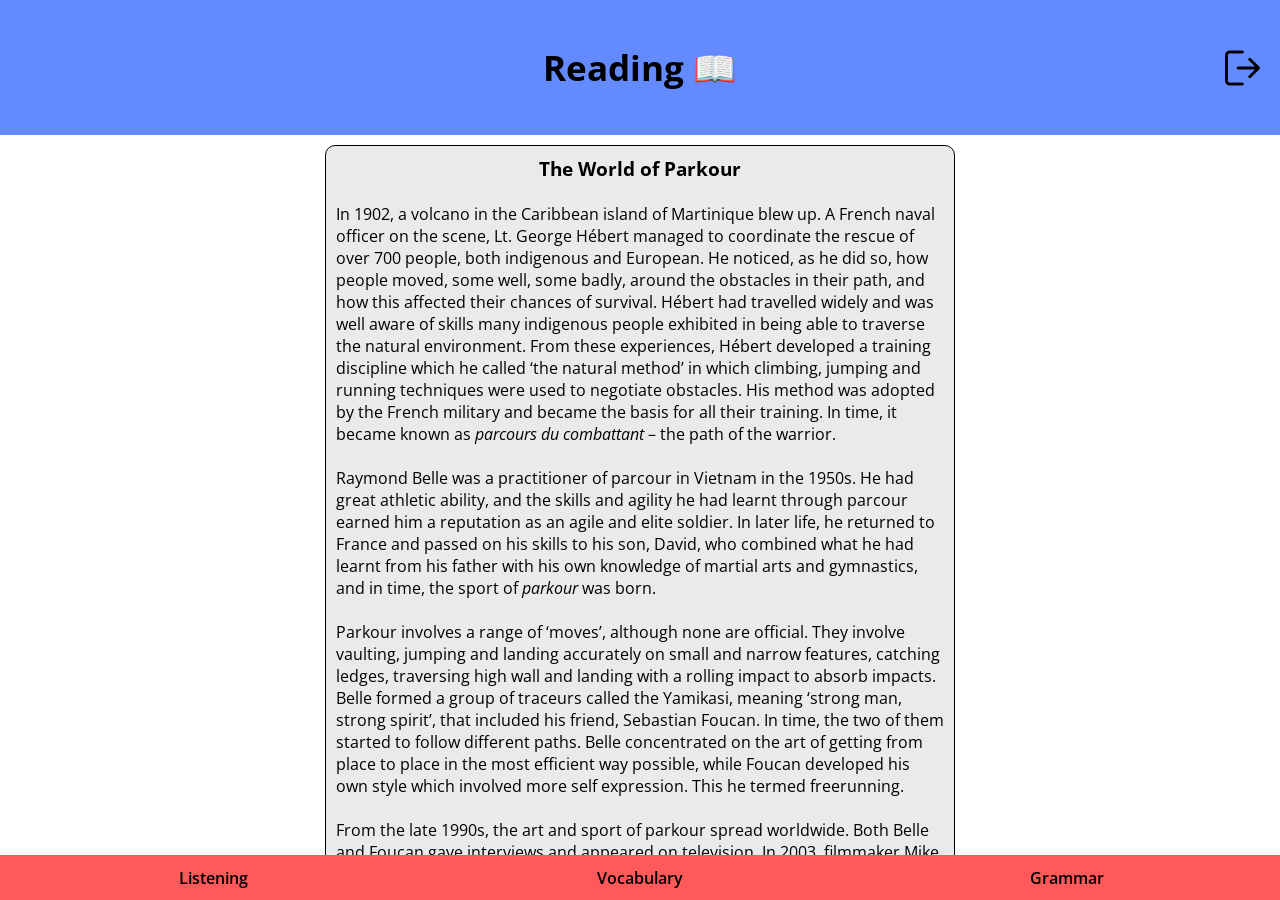
<file: english-test/pages/reading.html>
<!DOCTYPE html>
<html lang="en">
<head>
	<meta charset="UTF-8">
	<meta name="viewport" content="width=device-width, initial-scale=1.0">
	<link rel="preconnect" href="https://fonts.gstatic.com">
	<link href="https://fonts.googleapis.com/css2?family=Open+Sans:wght@300;400;600&display=swap" rel="stylesheet">
	<link rel="stylesheet" href="../style.css">
	<link rel="icon" href="../img/faviconEng.ico" type="image/x-type">
	<title>Reading</title>
</head>
<body>
	<header class="header">
		<div class="header-headline">
			<h2>Reading 📖</h2>
			<a class="header-logout" href="../index.html">
				<img class="logout-img" src="../img/logout.png" height="35">
			</a>
		</div>
	</header>
	<main class="main main-page">
		<div class="quiz">
			<div class="test-text reading-text">
				<h3>The World of Parkour</h3><br>

				In 1902, a volcano in the Caribbean island of Martinique blew up. A French naval officer on the scene, Lt. George Hébert managed to coordinate the rescue of over 700 people, both indigenous and European. He noticed, as he did so, how people moved, some well, some badly, around the obstacles in their path, and how this affected their chances of survival. Hébert had travelled widely and was well aware of skills many indigenous people exhibited in being able to traverse the natural environment. From these experiences, Hébert developed a training discipline which he called ‘the natural method’ in which climbing, jumping and running techniques were used to negotiate obstacles. His method was adopted by the French military and became the basis for all their training. In time, it became known as <i>parcours du combattant</i> – the path of the warrior.<br><br>

				Raymond Belle was a practitioner of parcour in Vietnam in the 1950s. He had great athletic ability, and the skills and agility he had learnt through parcour earned him a reputation as an agile and elite soldier. In later life, he returned to France and passed on his skills to his son, David, who combined what he had learnt from his father with his own knowledge of martial arts and gymnastics, and in time, the sport of <i>parkour</i> was born.<br><br>
				Parkour involves a range of ‘moves’, although none are official. They involve vaulting, jumping and landing accurately on small and narrow features, catching ledges, traversing high wall and landing with a rolling impact to absorb impacts.
				Belle formed a group of traceurs called the Yamikasi, meaning ‘strong man, strong spirit’, that included his friend, Sebastian Foucan. In time, the two of them started to follow different paths. Belle concentrated on the art of getting from place to place in the most efficient way possible, while Foucan developed his own style which involved more self expression. This he termed freerunning.<br><br>

				From the late 1990s, the art and sport of parkour spread worldwide. Both Belle and Foucan gave interviews and appeared on television. In 2003, filmmaker Mike Christie made the film Jump London, and urban freerunning, or freeflow, began to dominate the London scene. But it was the arrival of YouTube in 2005 that really brought freerunning to a global audience. People around the world began to post their videos online, making freerunning a mainstream sport, and in 2007, the first major freerunning and parkour competition was held in Vienna.<br><br>

				Since parkour values freedom, there are few facilities dedicated to the practice. Traceurs use both rural and urban areas, typically parks, offices and abandoned buildings. Traceurs generally respect the environment they practice in, and since part of their philosophy is ‘leave no trace’, there have been few concerns over damage to property. However, law enforcement and fire and rescue teams argue that freerunners are risking their lives needlessly, especially when they practice at height. However, practitioners argue that injuries are rare, because they rely on their own hands and feet rather than things out of their immediate control, such as ice and wheels, as is the case with skiing and race-driving.<br>
			</div>
			<div class="tests">
				<div class="test">
					<h6 class="test-question">
						George Hebert developed parcour du combattant because...
					</h6>
					<div class="test-answers">
						<ul>
							<li>
								<input type="radio" name="a0" id="a00">
								<label for="a00">he saw native people doing it in Martinique.</label>
							</li>
							<li>
								<input type="radio" name="a0" id="a01" data-right="right">
								<label for="a01">he saw how it could save lives.</label>
							</li>
							<li>
								<input type="radio" name="a0" id="a02">
								<label for="a02">he saw how the French were poor at negotiating obstacles.</label>
							</li>
						</ul>
					</div>
				</div>
				<div class="test">
					<h6 class="test-question">The natural method...</h6>
					<div class="test-answers">
						<ul>
							<li>
								<input type="radio" name="a1" id="a10">
								<label for="a10">was replaced by Hebert’s new discipline.</label>
							</li>
							<li>
								<input type="radio" name="a1" id="a11">
								<label for="a11">was taught to Hebert by indigenous people.</label>
							</li>
							<li>
								<input type="radio" name="a1" id="a12" data-right="right">
								<label for="a12">was widely practiced by the French military.</label>
							</li>
						</ul>
					</div>
				</div>
				<div class="test">
					<h6 class="test-question">Raymond Belle...</h6>
					<div class="test-answers">
						<ul>
							<li>
								<input type="radio" name="a2" id="a20">
								<label for="a20">was trained by George Hebert.</label>
							</li>
							<li>
								<input type="radio" name="a2" id="a21">
								<label for="a21">gave the discipline its new name.</label>
							</li>
							<li>
								<input type="radio" name="a2" id="a22" data-right="right">
								<label for="a22">was a notable practitioner of the natural method.</label>
							</li>
						</ul>
					</div>
				</div>
				<div class="test">
					<h6 class="test-question">David Belle...</h6>
					<div class="test-answers">
						<ul>
							<li>
								<input type="radio" name="a3" id="a30" data-right="right">
								<label for="a30">brought in moves from other disciplines.</label>
							</li>
							<li>
								<input type="radio" name="a3" id="a31">
								<label for="a31">also learnt parcour while in the French military.</label>
							</li>
							<li>
								<input type="radio" name="a3" id="a32">
								<label for="a32">learnt parcour from his father in Vietnam.</label>
							</li>
						</ul>
					</div>
				</div>
				<div class="test">
					<h6 class="test-question">A traceur is...</h6>
					<div class="test-answers">
						<ul>
							<li>
								<input type="radio" name="a4" id="a40">
								<label for="a40">a parkour move.</label>
							</li>
							<li>
								<input type="radio" name="a4" id="a41" data-right="right">
								<label for="a41">someone who practices parkour.</label>
							</li>
							<li>
								<input type="radio" name="a4" id="a42">
								<label for="a42">an obstacle in a parkour course.</label>
							</li>
						</ul>
					</div>
				</div>
				<div class="test">
					<h6 class="test-question">Freerunning differs from parkour in that...</h6>
					<div class="test-answers">
						<ul>
							<li>
								<input type="radio" name="a5" id="a50">
								<label for="a50">it is faster.</label>
							</li>
							<li>
								<input type="radio" name="a5" id="a51" data-right="right">
								<label for="a51">it is more creative</label>
							</li>
							<li>
								<input type="radio" name="a5" id="a52">
								<label for="a52">it is more efficient.</label>
							</li>
						</ul>
					</div>
				</div>
				<div class="test">
					<h6 class="test-question">What brought parkour and freerunning to an international audience?</h6>
					<div class="test-answers">
						<ul>
							<li>
								<input type="radio" name="a6" id="a60">
								<label for="a60">TV appearances and interviews.</label>
							</li>
							<li>
								<input type="radio" name="a6" id="a61">
								<label for="a61">A British documentary.</label>
							</li>
							<li>
								<input type="radio" name="a6" id="a62" data-right="right">
								<label for="a62">a video sharing website.</label>
							</li>
						</ul>
					</div>
				</div>
				<div class="test">
					<h6 class="test-question">According to practitioners, where is the best place to do parkour or free-running?</h6>
					<div class="test-answers">
						<ul>
							<li>
								<input type="radio" name="a7" id="a70">
								<label for="a70">In cities</label>
							</li>
							<li>
								<input type="radio" name="a7" id="a71">
								<label for="a71">In safe facilities</label>
							</li>
							<li>
								<input type="radio" name="a7" id="a72" data-right="right">
								<label for="a72">Wherever you like</label>

							</li>
						</ul>
					</div>
				</div>
				<div class="test">
					<h6 class="test-question">Which of the following is NOT true about freerunning?</h6>
					<div class="test-answers">
						<ul>
							<li>
								<input type="radio" name="a8" id="a80" data-right="right">
								<label for="a80">There are a large number of reported injuries.</label>
							</li>
							<li>
								<input type="radio" name="a8" id="a81">
								<label for="a81">There are now international competitions.</label>
							</li>
							<li>
								<input type="radio" name="a8" id="a82">
								<label for="a82">Practitioners often cause damage to public property.</label>
							</li>
						</ul>
					</div>
				</div>
				<div class="test">
					<h6 class="test-question">Parkour and freerunning practitioners...</h6>
					<div class="test-answers">
						<ul>
							<li>
								<input type="radio" name="a9" id="a90">
								<label for="a90">require a lot of equipment.</label>
							</li>
							<li>
								<input type="radio" name="a9" id="a91" data-right="right">
								<label for="a91">rely on their own bodies.</label>
							</li>
							<li>
								<input type="radio" name="a9" id="a92">
								<label for="a92">avoid taking risks.</label>
							</li>
						</ul>
					</div>
				</div>
				<div class="test-checking">
					<button class="test-button">Submit</button>
					Right answers:&nbsp;
					<div class="test-result"></div>
				</div>
			</div>
		</div>
		<div class="quiz">
			<div class="test-text reading-text">
				<h3>The Solar Farms Project</h3><br>

				The Barnley Village Committee is opposed to plans to build a 6,890 panel solar farm on a 15-acre site adjacent to the village recreation ground, currently used for agriculture. Under the proposed scheme, the area will be surrounded by an 8ft-high fence. The panels themselves will be about 7 feet high.<br>
				The committee has already lodged an appeal to the local authority against construction of the solar farm. The councillors are due to meet on 13th March to vote whether or not plans will go ahead. Local residents are invited to attend.  Our objections will be presented before the board, and a representative from the solar firm SunGen will put forward the case for the development.<br><br>

				Residents are encouraged to voice their objections to the development. These must address the aspects of the scheme that violate the current planning policy. However, you are welcome to make your objections personal, by stating how the plans will affect you as a user of the recreation ground.  Some of the most common objections are listed below:<br><br>

				1. The extensive views from the village and recreation ground across the open country will be blocked by the panels and high fencing. Furthermore, once the site has been built upon, it may be considered brownfield, thus an acceptable site for housing or industrial development. It does not, therefore, comply with the local policy which states that developments must not adversely effect on the appearance or character of the landscape.<br><br>

				2. The recreation ground has recently undergone major improvements including a perimeter running track, new playground equipment and seating. It is heavily used by families, sports teams and dog walkers, and is regularly used for village events.  Cricket and football teams regularly use the recreation ground and it is not uncommon for balls to enter the field. Cricketers are worried that they may become liable for damage to solar panels. If teams are forced to relocate, this would adversely affect the character of the village, and may jeopardise participation in the children’s teams. This goes against the National Planning Policy Framework which requires developments to promote high quality public space and encourage the active and continual use of public areas.<br><br>

				3. There has been no assessment of the extent to which noise from inverters and cooling fans will affect local residents.<br><br>

				4. As the ground beneath the solar panels will be surfaced, there will be more additional run-off of rainwater. The recreation ground already has problems with drainage, and these may be exacerbated by this development. A formal flood risk assessment must be submitted.<br><br>

				5. The lighting and security systems have not been outlined, it is not clear how the area will be made safe for children<br><br>

				Email your objections to planning@barnelycouncil.gov.uk, and quote the reference BLY7458/00578 in the subject line.
			</div>
			<div class="tests">
				<div class="test">
					<h6 class="test-question">
					    1. What is the committee’s opinion of the development?
					</h6>
					<div class="test-answers">
						<ul>
							<li>
								<input type="radio" name="b0" id="b00" data-right="right">
							    <label for="b00">It is opposed to the development.</label>
						    </li>
							<li>
								<input type="radio" name="b0" id="b01">
							    <label for="b01">It supports the development.</label>
						    </li>
							<li>
								<input type="radio" name="b0" id="b02">
							    <label for="b02">It is waiting for comments from residents before taking a viewpoint.</label>
						    </li>
						</ul>
					</div>
				</div>
				<div class="test">
					<h6 class="test-question">
					    2. The solar farm would be built...
					</h6>
					<div class="test-answers">
						<ul>
							<li>
								<input type="radio" name="b1" id="b1-">
							    <label for="b10">on the recreation ground.</label>
							</li>
							<li>
								<input type="radio" name="b1" id="b11" data-right="right">
							    <label for="b11">in an agricultural field.</label>
							</li>
							<li>
								<input type="radio" name="b1" id="b12">
							    <label for="b12">on a brownfield site.</label>
							</li>
						</ul>
					</div>
				</div>
				<div class="test">
					<h6 class="test-question">
					    3. The meeting with councillors...
				    </h6>
					<div class="test-answers">
						<ul>
							<li>
								<input type="radio" name="b2" id="b20">
							    <label for="b20">has already taken place.</label>
							</li>
							<li>
								<input type="radio" name="b2" id="b21" data-right="right">
							    <label for="b21">will take place shortly.</label>
							</li>
							<li>
								<input type="radio" name="b2" id="b22">
							    <label for="b22">has been proposed, but not planned. </label>
						    </li>
						</ul>
					</div>
				</div>
				<div class="test">
					<h6 class="test-question">
					    4. Which of the following is NOT true of the proposed solar farm?
				    </h6>
					<div class="test-answers">
						<ul>
							<li>
								<input type="radio" name="b3" id="b30">
							    <label for="b30">It will be surrounded by a high fence.</label>
							</li>
							<li>
								<input type="radio" name="b3" id="b31">
							    <label for="b31">t will comprise of 6,890 7-foot high panels.</label>
							</li>
							<li>
								<input type="radio" name="b3" id="b32" data-right="right">
							    <label for="b32">The solar panels will be placed directly on the grass.</label>
						    </li>
						</ul>
					</div>
				</div>
				<div class="test">
					<h6 class="test-question">
					    5. People who want to object the development are advised...
					</h6>
					<div class="test-answers">
						<ul>
							<li>
								<input type="radio" name="b4" id="b40">
							    <label for="b40">not to write about their personal feelings.</label>
						    </li>
							<li>
								<input type="radio" name="b4" id="b41" data-right="right">
							    <label for="b41">to refer to the village’s planning policy.</label>
						    </li>
							<li>
								<input type="radio" name="b4" id="b42">
							    <label for="b42">to send a letter in the mail.</label>
						    </li>
						</ul>
					</div>
				</div>
				<div class="test">
					<h6 class="test-question">
						6.  What is inferred about brownfield sites?
					</h6>
					<div class="test-answers">
						<ul>
							<li>
								<input type="radio" name="b5" id="b50" data-right="right">
							    <label for="b50">It is easier to get permission to develop brownfield sites.</label>
						    </li>
							<li>
								<input type="radio" name="b5" id="b51">
							    <label for="b51">There are already too many brownfield sites in the village.</label>
						    </li>
							<li>
								<input type="radio" name="b5" id="b52">
							    <label for="b52">A brownfield site is not a suitable location for a solar farm.</label>
						    </li>
						</ul>
					</div>
				</div>
				<div class="test">
					<h6 class="test-question">
						7. Teams may no longer play on the recreation ground because...
					</h6>
					<div class="test-answers">
						<ul>
							<li>
								<input type="radio" name="b6" id="b60">
							    <label for="b60">parents will be worried about their children’s safety.</label>
							</li>
							<li>
								<input type="radio" name="b6" id="b61">
							    <label for="b61">spectators won’t want to watch matches at the recreation ground.</label>
							</li>
							<li>
								<input type="radio" name="b6" id="b62" data-right="right">
							    <label for="b62">players will be worried about damaging the panels.</label>
							</li>
						</ul>
					</div>
				</div>
				<div class="test">
					<h6 class="test-question">
						8. Which of the following is NOT true of the recreation ground?
					</h6>
					<div class="test-answers">
						<ul>
							<li>
								<input type="radio" name="b7" id="b70">
							    <label for="b70">It has recently received considerable investment.</label>
							</li>
							<li>
								<input type="radio" name="b7" id="b71">
							    <label for="b71">It occasionally floods.</label>
							</li>
							<li>
								<input type="radio" name="b7" id="b72" data-right="right">
							    <label for="b72">It is well-lit.</label>
							</li>
						</ul>
					</div>
				</div>
				<div class="test-checking">
					<button class="test-button">Submit</button>
					Right answers:&nbsp;
					<div class="test-result"></div>
				</div>
			</div>
		</div>
		<div class="quiz">
			<iframe src="https://learningapps.org/watch?app=8580528" style="border:0px;width:100%;height:500px" allowfullscreen="true" webkitallowfullscreen="true" mozallowfullscreen="true"></iframe>
		</div>
	</main>
	<footer class="footer footer-page">
		<div>
			<ul>
				<li><a href="../pages/listening.html">Listening</a></li>
				<li><a href="../pages/vocabulary.html">Vocabulary</a></li>
				<li><a href="../pages/grammar.html">Grammar</a></li>
			</ul>
		</div>
	</footer>

	<script src="../main.js" type="text/javascript"></script>
</body>
</html>
</file>
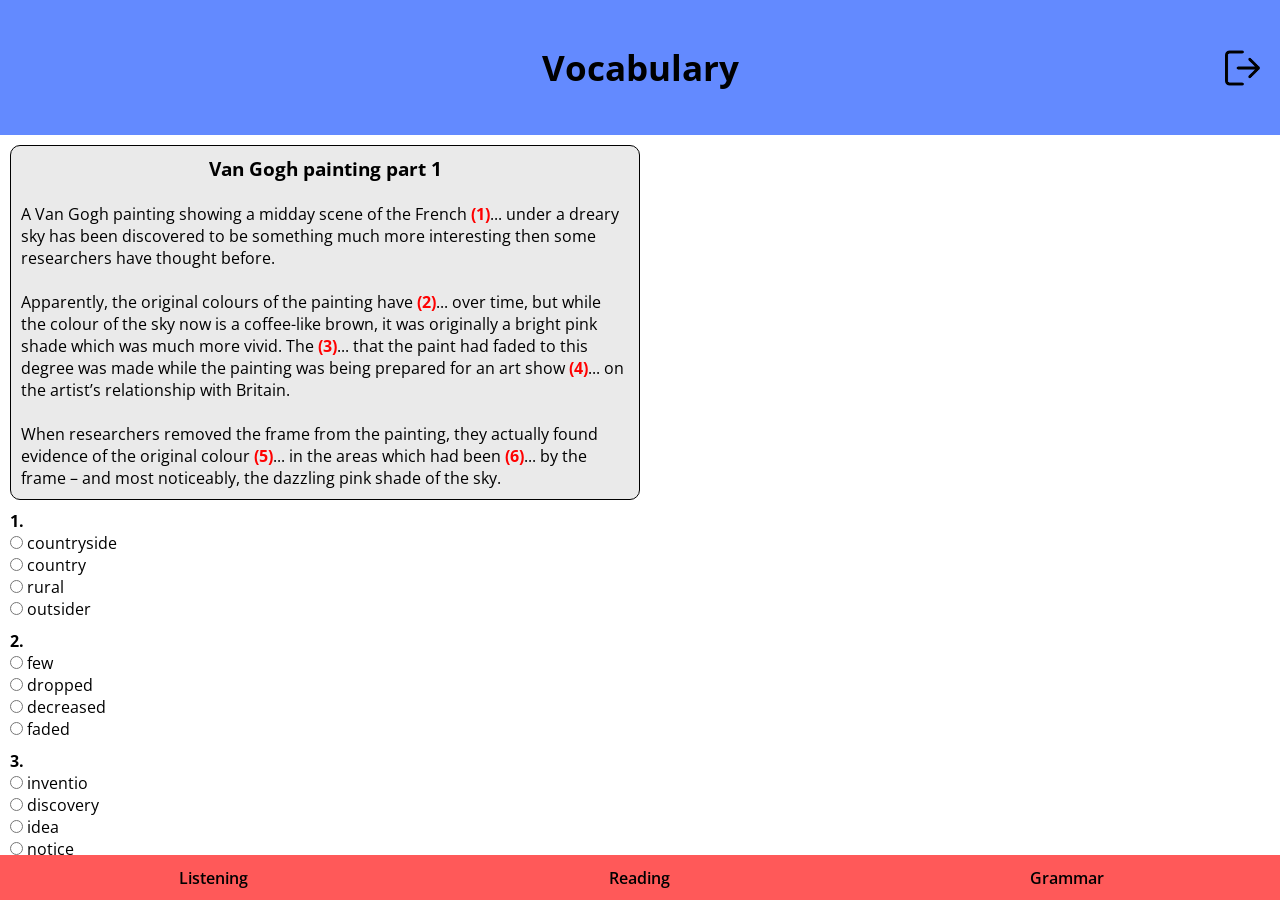
<file: english-test/pages/vocabulary.html>
<!DOCTYPE html>
<html lang="en">
<head>
	<meta charset="UTF-8">
	<meta name="viewport" content="width=device-width, initial-scale=1.0">
	<link rel="preconnect" href="https://fonts.gstatic.com">
	<link href="https://fonts.googleapis.com/css2?family=Open+Sans:wght@300;400;600&display=swap" rel="stylesheet">
	<link rel="stylesheet" href="../style.css">
	<link rel="icon" href="../img/faviconEng.ico" type="image/x-type">
	<title>Vocabulary</title>
</head>
<body>
	<header class="header">
		<div class="header-headline">
			<h2>Vocabulary</h2>
			<a class="header-logout" href="../index.html">
				<img class="logout-img" src="../img/logout.png" height="35">
			</a>
		</div>
	</header>
	<main class="main main-page">
		<div class="quiz">
			<div class="test-text">
				<h3>Van Gogh painting part 1</h3><br>
				
				A Van Gogh painting showing a midday scene of the French <strong class="strong-red">(1)</strong>... under a dreary sky has been discovered to be something much more interesting then some researchers have thought before.<br><br>

				Apparently, the original colours of the painting have <strong class="strong-red">(2)</strong>... over time, but while the colour of the sky now is a coffee-like brown, it was originally a bright pink shade which was much more vivid. The <strong class="strong-red">(3)</strong>... that the paint had faded to this degree was made while the painting was being prepared for an art show <strong class="strong-red">(4)</strong>... on the artist’s relationship with Britain.<br><br>

				When researchers removed the frame from the painting, they actually found evidence of the original colour <strong class="strong-red">(5)</strong>... in the areas which had been <strong class="strong-red">(6)</strong>... by the frame – and most noticeably, the dazzling pink shade of the sky.
			</div>
			<div class="tests">
				<div class="test">
					<h6 class="test-question">1.</h6>
					<div class="test-answers">
						<ul>
							<li>
								<input type="radio" name="a0" id="a01" data-right="right">
							    <label for="a01">countryside</label>
							</li>
							<li>
								<input type="radio" name="a0" id="a02">
							    <label for="a02">country</label>
							</li>
							<li>
								<input type="radio" name="a0" id="a03">
							    <label for="a03">rural</label>
							</li>
							<li>
								<input type="radio" name="a0" id="a04">
							    <label for="a04">outsider</label>
							</li>
						</ul>
					</div>
				</div>
				<div class="test">
					<h6 class="test-question">2.</h6>
					<div class="test-answers">
						<ul>
							<li>
								<input type="radio" name="a1" id="a11">
							    <label for="a11">few</label>
							</li>
							<li>
								<input type="radio" name="a1" id="a12">
							    <label for="a12">dropped</label>
							</li>
							<li>
								<input type="radio" name="a1" id="a13">
							    <label for="a13">decreased</label>
							</li>
							<li>
								<input type="radio" name="a1" id="a14" data-right="right">
							    <label for="a14">faded</label>
							</li>
						</ul>
					</div>
				</div>
				<div class="test">
					<h6 class="test-question">3.</h6>
					<div class="test-answers">
						<ul>
							<li>
								<input type="radio" name="a2" id="a21">
							    <label for="a21">inventio</label>
							</li>
							<li>
								<input type="radio" name="a2" id="a22" data-right="right">
							    <label for="a22">discovery</label>
							</li>
							<li>
								<input type="radio" name="a2" id="a23">
							    <label for="a23">idea</label>
							</li>
							<li>
								<input type="radio" name="a2" id="a24">
							    <label for="a24">notice</label>
							</li>
						</ul>
					</div>
				</div>
				<div class="test">
					<h6 class="test-question">4.</h6>
					<div class="test-answers">
						<ul>
							<li>
								<input type="radio" name="a3" id="a31">
							    <label for="a31">talking</label>
							</li>
							<li>
								<input type="radio" name="a3" id="a32">
							    <label for="a32">dealing</label>
							</li>
							<li>
								<input type="radio" name="a3" id="a33" data-right="right">
							    <label for="a33">focusing</label>
							</li>
							<li>
								<input type="radio" name="a3" id="a34">
							    <label for="a34">looking</label>
							</li>
						</ul>
					</div>
				</div>
				<div class="test">
					<h6 class="test-question">5.</h6>
					<div class="test-answers">
						<ul>
							<li>
								<input type="radio" name="a4" id="a41">
							    <label for="a41">plan</label>
							</li>
							<li>
								<input type="radio" name="a4" id="a42" data-right="right">
							    <label for="a42">scheme</label>
							</li>
							<li>
								<input type="radio" name="a4" id="a43">
							    <label for="a43">outline</label>
							</li>
							<li>
								<input type="radio" name="a4" id="a44">
							    <label for="a44">detail</label>
							</li>
						</ul>
					</div>
				</div>
				<div class="test">
					<h6 class="test-question">6.</h6>
					<div class="test-answers">
						<ul>
							<li>
								<input type="radio" name="a5" id="a51" data-right="right">
							    <label for="a51">covered</label>
							</li>
							<li>
								<input type="radio" name="a5" id="a52">
							    <label for="a52">kept</label>
							</li>
							<li>
								<input type="radio" name="a5" id="a53">
							    <label for="a53">damaged</label>
							</li>
							<li>
								<input type="radio" name="a5" id="a54">
							    <label for="a54">broken</label>
							</li>
						</ul>
					</div>
				</div>
				<div class="test-checking">
					<button class="test-button">Submit</button>
					Right answers:&nbsp;
					<div class="test-result"></div>
				</div>
			</div>
		</div>
		<div class="quiz">
			<div class="test-text">
				<h3>Van Gogh painting part 2</h3><br>

				“It’s just amazing, isn’t it,” said Karol Edwards, the lead <strong class="strong-red">(1)</strong>... of the museum. “The thing that really fascinates me is that he <strong class="strong-red">(2)</strong>... the effect where the sky is lighter than the landscape, but <strong class="strong-red">(3)</strong>... it is still reflected in any water that you can see – lakes, streams, things like that.” It was one of the many natural effects which Van Gogh apparently adored. <strong class="strong-red">(4)</strong>..., the discovery fits in with comments which Van Gogh made in letters dated around the time, including one where he wrote: “I’ve seen the whole sky coloured pink and bright orange.”
			</div>
			<div class="tests">
				<div class="test">
					<h6 class="test-question">1.</h6>
					<div class="test-answers">
						<ul>
							<li>
								<input type="radio" name="b0" id="b01">
							    <label for="b01">head</label>
							</li>
							<li>
								<input type="radio" name="b0" id="b02" data-right="right">
							    <label for="b02">curator</label>
							</li>
							<li>
								<input type="radio" name="b0" id="b03">
							    <label for="b03">CEO</label>
							</li>
							<li>
								<input type="radio" name="b0" id="b04">
							    <label for="b04">worker</label>
							</li>
						</ul>
					</div>
				</div>
				<div class="test">
					<h6 class="test-question">2.</h6>
					<div class="test-answers">
						<ul>
							<li>
								<input type="radio" name="b1" id="b11">
							    <label for="b11">does</label>
							</li>
							<li>
								<input type="radio" name="b1" id="b12">
							    <label for="b12">takes</label>
							</li>
							<li>
								<input type="radio" name="b1" id="b13" data-right="right">
							    <label for="b13">captures</label>
							</li>
							<li>
								<input type="radio" name="b1" id="b14">
							    <label for="b14">indicates</label>
							</li>
						</ul>
					</div>
				</div>
				<div class="test">
					<h6 class="test-question">3.</h6>
					<div class="test-answers">
						<ul>
							<li>
								<input type="radio" name="b2" id="b21">
							    <label for="b21">anyhow</label>
							</li>
							<li>
								<input type="radio" name="b2" id="b22">
							    <label for="b22">anyways</label>
							</li>
							<li>
								<input type="radio" name="b2" id="b23" data-right="right">
							    <label for="b23">somehow</label>
							</li>
							<li>
								<input type="radio" name="b2" id="b24">
							    <label for="b24">someways</label>
							</li>
						</ul>
					</div>
				</div>
				<div class="test">
					<h6 class="test-question">4.</h6>
					<div class="test-answers">
						<ul>
							<li>
								<input type="radio" name="b3" id="b31">
							    <label for="b31">Unfortunately</label>
							</li>
							<li>
								<input type="radio" name="b3" id="b32" data-right="right">
							    <label for="b32">Remarkably</label>
							</li>
							<li>
								<input type="radio" name="b3" id="b33">
							    <label for="b33">Understandably</label>
							</li>
							<li>
								<input type="radio" name="b3" id="b34">
							    <label for="b34">Basically</label>
							</li>
						</ul>
					</div>
				</div>
				<div class="test-checking">
					<button class="test-button">Submit</button>
					Right answers:&nbsp;
					<div class="test-result"></div>
				</div>
			</div>
		</div>
		<div class="quiz">
			<div class="test-text">
				<h3>The History of the T-Shirt</h3><br>

                At the beginning of the twentieth century the T-Shirt quickly became an American favourite. Now a century later the T-Shirt <strong class="strong-red">(1)</strong>... as popular as ever.<br><br>

                The American T-Shirt began <strong class="strong-red">(2)</strong>... WWI when American armed forces noticed European soldiers wearing a lightweight cotton undershirt on the hot European summer days. Compared to the wool uniforms that the American soldiers wore these undershirts were cooler and more comfortable and they quickly caught on with the Americans. Due to their simple <strong class="strong-red">(3)</strong>... these shirts became known in the USA as «T-Shirts”.<br><br>

                In the 60s people began to tie dye and screenprint the basic cotton T-Shirt making it an even bigger commercial <strong class="strong-red">(4)</strong>... . Advances in printing and dying allowed more variety and the Tank Top, Мuscle Shirt, Scoop Neck, V-Neck and many other variations of the T-Shirt <strong class="strong-red">(5)</strong>... into fashion.<br><br>
			</div>
			<div class="tests">
				<div class="test">
					<h6 class="test-question">1.</h6>
					<div class="test-answers">
						<ul>
							<li>
								<input type="radio" name="c0" id="c01" data-right="right">
							    <label for="c01">remains</label>
							</li>
							<li>
								<input type="radio" name="c0" id="c02">
							    <label for="c02">goes</label>
							</li>
							<li>
								<input type="radio" name="c0" id="c03">
							    <label for="c03">continues</label>
							</li>
							<li>
								<input type="radio" name="c0" id="c04">
							    <label for="c04">leaves</label>
							</li>
						</ul>
					</div>
				</div>
				<div class="test">
					<h6 class="test-question">2.</h6>
					<div class="test-answers">
						<ul>
							<li>
								<input type="radio" name="c1" id="c11">
							    <label for="c11">at</label>
							</li>
							<li>
								<input type="radio" name="c1" id="c12">
							    <label for="c12">on</label>
							</li>
							<li>
								<input type="radio" name="c1" id="c13" data-right="right">
							    <label for="c13">during</label>
							</li>
							<li>
								<input type="radio" name="c1" id="c14">
							    <label for="c14">for</label>
							</li>
						</ul>
					</div>
				</div>
				<div class="test">
					<h6 class="test-question">3.</h6>
					<div class="test-answers">
						<ul>
							<li>
								<input type="radio" name="c2" id="c21">
							    <label for="c21">colour</label>
							</li>
							<li>
								<input type="radio" name="c2" id="c22" data-right="right">
								<label for="c22">design</label>
							</li>
							<li>
								<input type="radio" name="c2" id="c23">
							    <label for="c23">fashion</label>
							</li>
							<li>
								<input type="radio" name="c2" id="c24">
							    <label for="c24">print</label>
							</li>
						</ul>
					</div>
				</div>
				<div class="test">
					<h6 class="test-question">4.</h6>
					<div class="test-answers">
						<ul>
							<li>
								<input type="radio" name="c3" id="c31" data-right="right">
							    <label for="c31">success</label>
							</li>
							<li>
								<input type="radio" name="c3" id="c32">
							    <label for="c32">profit</label>
							</li>
							<li>
								<input type="radio" name="c3" id="c33">
							    <label for="c33">income</label>
							</li>
							<li>
								<input type="radio" name="c3" id="c34">
							    <label for="c34">progress</label>
							</li>
						</ul>
					</div>
				</div>
				<div class="test">
					<h6 class="test-question">5.</h6>
					<div class="test-answers">
						<ul>
							<li>
								<input type="radio" name="c4" id="c41">
							    <label for="c41">went</label>
							</li>
							<li>
								<input type="radio" name="c4" id="c42" data-right="right">
							    <label for="c42">came</label>
							</li>
							<li>
								<input type="radio" name="c4" id="c43">
							    <label for="c43">moved</label>
							</li>
							<li>
								<input type="radio" name="c4" id="c44">
							    <label for="c44">entered</label>
							</li>
						</ul>
					</div>
				</div>
				<div class="test-checking">
					<button class="test-button">Submit</button>
					Right answers:&nbsp;
					<div class="test-result"></div>
				</div>
			</div>
		</div>
	</main>
	<footer class="footer footer-page">
		<div>
			<ul>
				<li><a href="../pages/listening.html">Listening</a></li>
				<li><a href="../pages/reading.html">Reading</a></li>
				<li><a href="../pages/grammar.html">Grammar</a></li>
			</ul>
		</div>
	</footer>

	<script src="../main.js" type="text/javascript"></script>
</body>
</html>
</file>
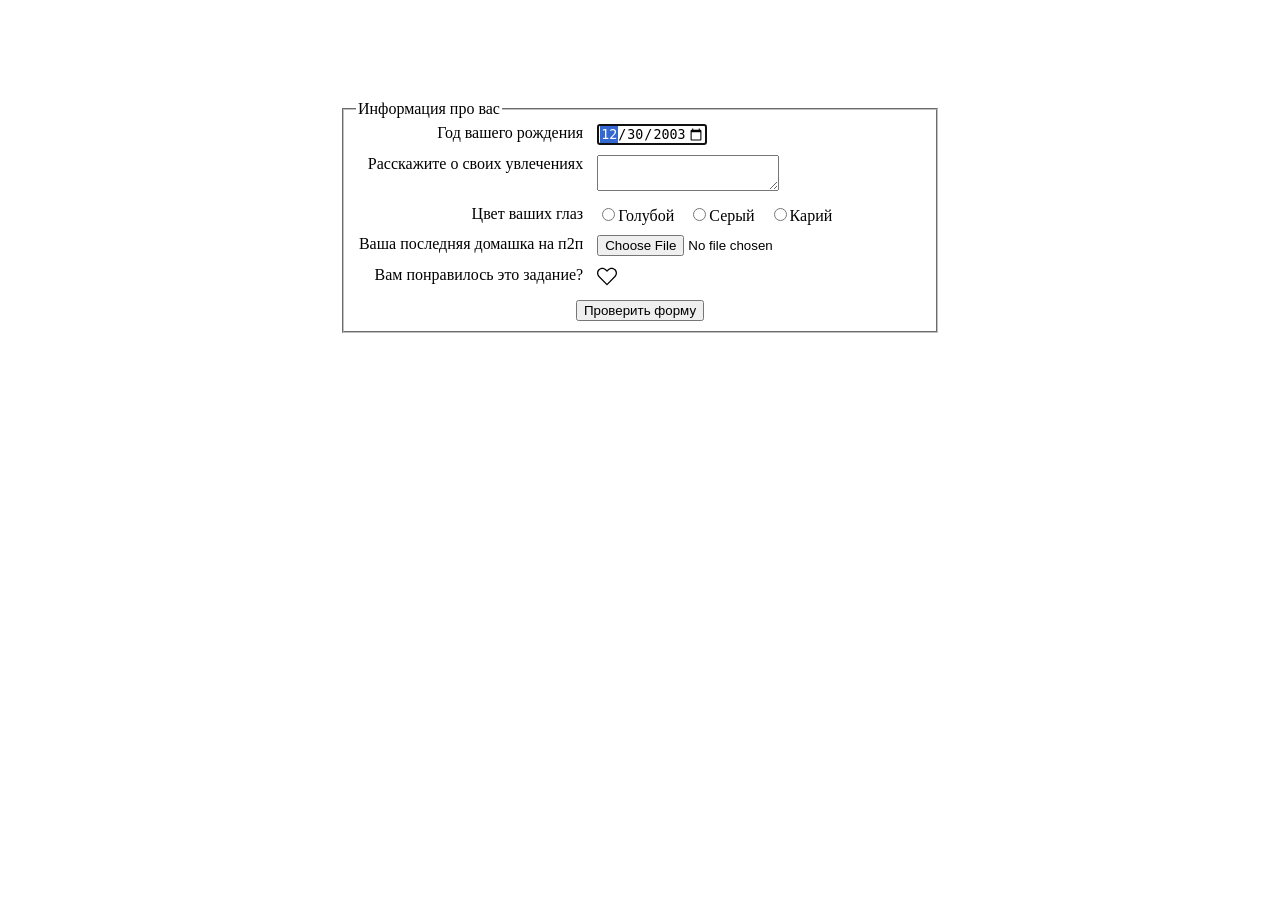
<file: frontend-course-2020/PS1/page2.html>
<!DOCTYPE html>
<html lang="ru">
<head>
  <meta charset="UTF-8">
  <title>Работа с формами</title>
  <style>
    form {
      max-width: 600px;
      margin: 100px auto;
    }
    .control { margin-bottom: 10px; }
    label {
      display: inline-block;
      text-align: right;
      padding-right: 10px;
      vertical-align: top;
    }
    input[type=date]:invalid { background: #FF0000; }
    textarea{ resize: vertical; }
    label:first-child { width: 40%; }
    input[type=checkbox] { display: none; }
    input[type=checkbox]:checked + svg
    { 
      fill: red;
    }
    label:last-child { text-align: left; }
    input[type=submit] {
      display: flex;
      margin: 0 auto;
    }
    svg { cursor: pointer }
    [class^=notification] {
      position: relative;
      top: 10px;
      left: 0;
      right: 0;
      max-width: 600px;
      padding: 5px;
      margin: auto;
      text-align: center;
    }
    [class=notification-success] { background-color: rgba(0, 255, 0, .3); }
    [class=notification-error] { background-color: rgba(255, 0, 0, .3); }
    [class=notification-success]:before { content: 'Форма заполнена верно'; }
    [class=notification-error]:before { content: 'Исправьте все ошибки в форме и попробуйте ещё раз'; }
  </style>
</head>
<body>
<div id="notifications"></div>
<form action="#">
  <fieldset>
    <legend>Информация про вас</legend>
    <div class="control">
      <label for="bd">Год вашего рождения</label>
      <input type="date" id="bd" value="2003-12-30" min="1900-01-01" max="2020-01-01" autofocus>
    </div>
    <div class="control">
      <label for="textarea">Расскажите о своих увлечениях</label>
      <textarea id="textarea"></textarea>
    </div>
    <div class="control">
      <label>Цвет ваших глаз</label>
      <label for="blue"><input required type="radio" id="blue" value="blue" name="blue-gray-brown">Голубой</label>
      <label for="gray"><input required type="radio" id="gray" value="gray" name="blue-gray-brown">Серый</label>
      <label for="brown"><input required type="radio" id="brown" value="brown" name="blue-gray-brown">Карий</label>
    </div>
    <div class="control">
      <label for="download">Ваша последняя домашка на п2п</label>
      <input id="download" type="file" accept=".zip">
    </div>
    <div class="control">
      <label for="like">Вам понравилось это задание?</label>
      <label>
        <input type="checkbox" id="like">
        <svg height="20" viewBox="0 0 24 24" width="20" xmlns="http://www.w3.org/2000/svg"> 
          <path d="m22.128 3.901c-1.21-1.226-2.819-1.901-4.532-1.901s-3.321.675-4.531 1.9l-1.065 1.08-1.065-1.079c-1.21-1.226-2.819-1.901-4.531-1.901-1.713 0-3.322.675-4.532 1.901-2.491 2.524-2.491 6.631 0 9.153l9.594 9.722c.141.144.333.224.534.224s.393-.08.534-.224l9.594-9.721c2.491-2.523 2.491-6.629 0-9.154z" fill="#FFFFFF"/>
          <path d="m11.466 22.776c.141.144.333.224.534.224s.393-.08.534-.224l9.594-9.721c2.491-2.523 2.491-6.63 0-9.154-1.21-1.226-2.819-1.901-4.532-1.901s-3.321.675-4.531 1.9l-1.065 1.08-1.065-1.079c-1.21-1.226-2.819-1.901-4.531-1.901-1.713 0-3.322.675-4.532 1.901-2.491 2.524-2.491 6.631 0 9.153zm-8.527-17.822c.926-.937 2.157-1.454 3.464-1.454 1.308 0 2.538.517 3.463 1.455l1.599 1.62c.281.285.786.285 1.067 0l1.599-1.621c.928-.937 2.158-1.454 3.465-1.454 1.308 0 2.538.517 3.464 1.454 1.917 1.943 1.917 5.104 0 7.048l-9.06 9.181-9.061-9.182c-1.917-1.942-1.917-5.104 0-7.047z"/>
        </svg>
      </label>
    </div>

    <input type="submit" value="Проверить форму">
  </fieldset>
</form>
<script>
  /*
    Please never ever look at this script while you are learning at level 1.
    You _don't need_ this for completing the task.
  */
  d = document, d.querySelector("[type=submit]").onclick = () => notifications.appendChild((a = d.createElement('div'), a.classList.add(d.forms[0].reportValidity() ? 'notification-success' : 'notification-error'), a))
</script>
</body>
</html>
</file>
<file: english-test/style.css>
* {
	margin: 0;
	padding: 0;
	box-sizing: border-box;
	font-family: 'Open Sans', sans-serif;
}

body {
	width: 100vw;
	height: 100vh;

	display: flex;
	flex-direction: column;
}

a {
	display: block;
}

.header {
	background: #638AFF;
	height: 15vh;
}

.main {
	display: flex;
	flex-direction: row;
	height: 80vh;
}

.footer {
	height: 5vh;
	background: #FF5959;
}

.footer p {
	height: 100%;
	width: 100%;
	display: flex;
	justify-content: center;
	align-items: center;

	color: #000;
}

.header-headline {
	position: relative;

	width: 100%;
    height: 100%;
    display: flex;
    align-items: center;
    justify-content: center;
}

.header-headline img {
	margin-left: 5px;
}

.header-headline h2 {
	font-size: 35px;
}

.learning-block {
	position: relative;
	width: 33.33333%;
	box-shadow: inset 0px 0px 0px 15px #fff;

	transition: all .1s linear;
	text-decoration: none;
	color: #000;
}

.learning-block:nth-child(1) {
	background: #FFA23E;
}
.learning-block:nth-child(2) {
	background: #4FE16E;
}
.learning-block:nth-child(3) {
	background: #956EFF;
}

.learning-block:not(:nth-child(3)) {
	cursor: pointer;
}

.learning-block:nth-child(3) {
	display: flex;
	flex-direction: column;
}

.learning-block:nth-child(3) div:nth-child(1) {
	height: 70%;
}

.learning-block:hover {
	box-shadow: inset 0px 0px 0px 0px #fff;
}

.learning-block div {
	margin-top: 60px;
	text-align: center;
}

.learning-block-text {
	margin: 0 30px;
	padding: 10px;
}

.text-orange {
	background-color: #FF8C10;
}
.text-green {
	background-color: #4BDA30;
}
.text-purple {
	background-color: #7847FF;
}

.learning-block div p:nth-child(2) {
	margin-bottom: 80px;
}

.learning-block-headline {
	font-size: 25px;
	margin: 0 20px;
	font-weight: 600;
}

.learning-block-img {
	position: absolute;
	bottom: 10%;
	left: 0;
	right: 0;
}

.usage {
	display: flex;
	flex-direction: row;
	margin: 0 15px;
	margin-bottom: 15px;
	height: 100%;

	transition: all .1s linear;
}

.learning-block:nth-child(3):hover .usage{
	margin: 0;
}

.usage a {
	display: flex;
	align-items: center;
	justify-content: center;
	margin: 0 auto;
	width: 60%;
	color: #000;
	text-decoration: none;
	font-size: 20px;
	background: #7847FF;

	transition: all .1s linear;
}

.usage a:hover {
	background: #6B35FF;
}

.usage a:focus {
	background: #6127FF;
}

.learning-block:nth-child(3):hover .usage a{
	height: 100%;
}

/* Pages ========================================== */

.non-active {
	display: none;
}

.header-logout {
	position: absolute;
	right: 0;
	height: 100%;
	cursor: pointer;
	background: #638AFF;
	padding: 0 20px;

	transition: all .1s linear;
}

.header-logout:hover {
	background: #5577DB;
}

.logout-img {
	position: relative;
	top: 50%;
	transform: translateY(-50%);
	opacity: 1;

	transition: all .1s linear;
}

.main-page {
	overflow-y: scroll;
	display: flex;
	flex-direction: column;
	padding: 10px;
}

.quiz:not(:last-child) {
	margin-bottom: 50px;
}

.test {
	margin-bottom: 10px;
}

.test-text {
    width: 50%;
    background: #eaeaea;
    border: 1px solid #000;
    border-radius: 10px;
    margin-bottom: 10px;
	padding: 10px;
}

.test-text h3 {
	text-align: center;
}

.strong-red {
	color: red;
}

.reading-text {
    margin: auto;
}

.show-buttons {
	display: flex;
	flex-direction: row;
	margin: 5px 0 10px 0;
}

.show-buttons button {
	outline: none;
	cursor: pointer;
    margin-right: 10px;
    padding: 5px 10px;
    background: #D2D2D2;
    border: 1px solid #000;
    border-radius: 3px;

    transition: all .1s linear;
}

.show-buttons button:hover {
	background: #C4C4C4;
}

.show-buttons button:focus {
	background: #BBBBBB;
}

.test-question{
	font-size: 1em;
}

.test-checking {
	display: flex;
	flex-direction: row;
	align-items: center;
    margin-top: 10px;
}

.test-button {
	background: #7DF768;
    outline: none;
    cursor: pointer;
    font-size: 1.2em;
    border-radius: 3px;
    padding: 5px 15px;
    margin-right: 10px;
    border: 1px solid #000;

    transition: linear .1s all;
}

.test-button:hover {
	background: #7AE75E;
}

.test-button:focus {
	background: #70D557;
}

.footer-page div {
	height: 100%;
}

.footer-page div ul {
	height: 100%;
	display: flex;
	flex-direction: row;
}

.footer-page div ul li {
	display: inline;
	width: 33.33333%;
	min-height: 100%;
}

.footer-page div ul li a {
	display: flex;
	justify-content: center;
	height: 100%;
	align-items: center;

	text-decoration: none;
	font-weight: 600;
	color: #000;

	transition: all .1s linear;
}

.footer-page div ul li a:hover {
	background: #E45050;
}

.right-answer {
	color: #3DD23D;
}

.wrong-answer {
	color: red;
}
</file>
<file: rezume/styles.css>
* {
    margin: 0;
    padding: 0;
    font-family: 'Roboto', sans-serif;
}

.rezume {
    display: flex;
    justify-content: center;
    align-items: center;
    padding: 1em;
    box-shadow: 0px 10px 10px 2px rgba(0, 0, 0, 0.2) inset;
}

.info {
    width: 85%;
}

.photo {
    width: 15%;
}

.photo img {
    height: 100%;
    width: 100%;
}

.title {
    width: 100%;
    padding-top: .5em;
    padding-bottom: .3em;
}

.text {
    padding-bottom: .7em;
}

.description {
    padding-bottom: .2em;
}

.contact {
    display: flex;
    flex-direction: row;
    align-items: center;
}

.contact * {
    padding-right: 1.2em;
}

.contact a {
    display: flex;
    align-items: center;
}

.contact a img {
    display: inline;
    filter: invert(58%) sepia(0%) saturate(1622%) hue-rotate(219deg) brightness(87%) contrast(87%);

    transition: all .1s linear;
}

.contact a img:hover {
    filter: invert(0%) sepia(3%) saturate(7494%) hue-rotate(165deg) brightness(98%) contrast(100%);
}

.email {
    text-decoration: none;
    font-size: .85em;
    color: dimgrey;
}

.dot {
    color: dimgrey;
}
</file>
